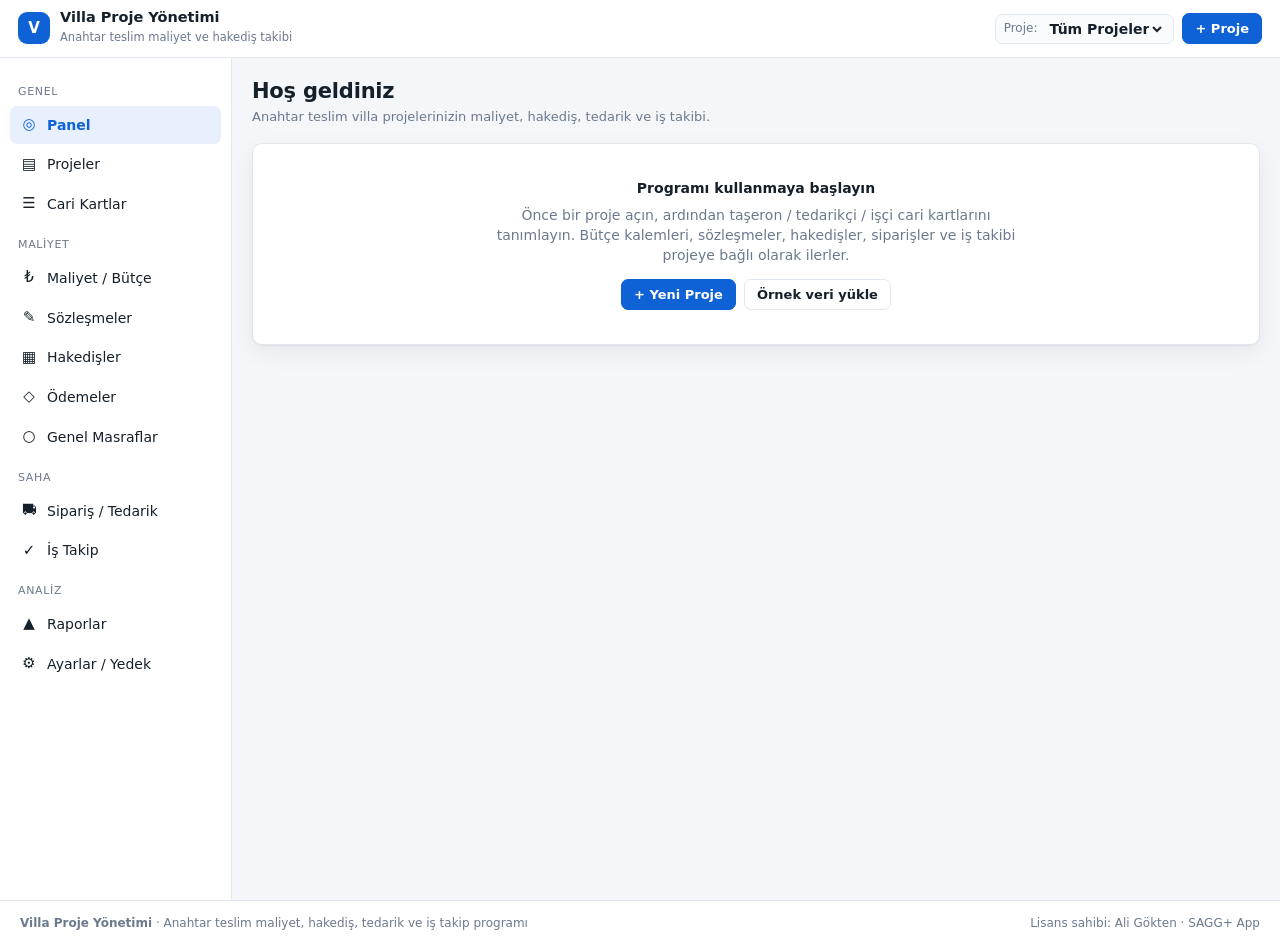
<file: yonetim/index.html>
<!doctype html>
<html lang="tr">
<head>
<meta charset="utf-8">
<meta name="viewport" content="width=device-width, initial-scale=1">
<title>Villa Proje Yönetimi</title>
<meta name="description" content="Anahtar teslim villa projeleri için maliyet, hakediş, iş takip, tedarik, sipariş ve cari yönetim programı.">
<style>
:root{
  --arka:#f4f6f9; --panel:#ffffff; --panel2:#fafbfd;
  --yazi:#15202b; --soluk:#6b7a8d; --cizgi:#e2e8f0;
  --vurgu:#0f62d6; --vurgu-yazi:#ffffff; --vurgu-soft:#e8f0fe;
  --yesil:#0f9d58; --yesil-soft:#e6f6ee;
  --sari:#b7791f; --sari-soft:#fdf3e0;
  --kirmizi:#d33a3a; --kirmizi-soft:#fdeaea;
  --mor:#6b46c1; --mor-soft:#efe9fb;
  --golge:0 1px 2px rgba(16,24,40,.06), 0 8px 24px rgba(16,24,40,.06);
  --r:10px; --r-s:7px;
  --yazitipi:"Segoe UI",system-ui,-apple-system,Roboto,"Helvetica Neue",Arial,sans-serif;
}
*{box-sizing:border-box}
html,body{margin:0;padding:0}
body{background:var(--arka);color:var(--yazi);font-family:var(--yazitipi);font-size:14px;line-height:1.45;-webkit-font-smoothing:antialiased}
a{color:var(--vurgu);text-decoration:none}
button,input,select,textarea{font-family:inherit;font-size:14px;color:inherit}

/* ---------- yerleşim ---------- */
.kabuk{display:grid;grid-template-columns:232px 1fr;grid-template-rows:auto 1fr;min-height:100vh;grid-template-areas:"ustbar ustbar" "menu icerik"}
.ustbar{grid-area:ustbar;display:flex;align-items:center;gap:16px;padding:0 18px;height:58px;background:var(--panel);border-bottom:1px solid var(--cizgi);position:sticky;top:0;z-index:30}
.marka{display:flex;align-items:center;gap:10px;min-width:200px}
.marka-ikon{width:32px;height:32px;border-radius:9px;background:var(--vurgu);color:#fff;display:grid;place-items:center;font-weight:700;font-size:15px}
.marka b{display:block;font-size:14.5px;line-height:1.1}
.marka small{color:var(--soluk);font-size:11.5px}
.ustbar-sag{margin-left:auto;display:flex;align-items:center;gap:8px}
.proje-secici{display:flex;align-items:center;gap:8px;background:var(--panel2);border:1px solid var(--cizgi);border-radius:var(--r-s);padding:5px 8px}
.proje-secici span{color:var(--soluk);font-size:12px}
.proje-secici select{border:0;background:transparent;font-weight:600;max-width:230px;outline:none}

.menu{grid-area:menu;background:var(--panel);border-right:1px solid var(--cizgi);padding:12px 10px;overflow:auto}
.menu-baslik{font-size:11px;letter-spacing:.06em;text-transform:uppercase;color:var(--soluk);margin:14px 8px 6px}
.menu a{display:flex;align-items:center;gap:9px;padding:8px 10px;border-radius:var(--r-s);color:var(--yazi);font-weight:500;margin-bottom:2px}
.menu a:hover{background:var(--panel2)}
.menu a.aktif{background:var(--vurgu-soft);color:var(--vurgu);font-weight:600}
.menu a .mi{width:18px;text-align:center;font-size:15px}
.menu a .rozet{margin-left:auto;background:var(--kirmizi-soft);color:var(--kirmizi);border-radius:20px;padding:0 7px;font-size:11px;font-weight:700}

.icerik{grid-area:icerik;padding:18px 20px 60px;overflow:auto}
.sayfa-bas{display:flex;align-items:flex-end;gap:12px;flex-wrap:wrap;margin-bottom:16px}
.sayfa-bas h1{margin:0;font-size:21px;letter-spacing:-.01em}
.sayfa-bas p{margin:2px 0 0;color:var(--soluk);font-size:13px}
.sayfa-bas .islemler{margin-left:auto;display:flex;gap:8px;flex-wrap:wrap}

/* ---------- kartlar ---------- */
.kart{background:var(--panel);border:1px solid var(--cizgi);border-radius:var(--r);box-shadow:var(--golge)}
.kart-bas{display:flex;align-items:center;gap:10px;padding:12px 14px;border-bottom:1px solid var(--cizgi)}
.kart-bas h2{margin:0;font-size:14.5px}
.kart-bas .islemler{margin-left:auto;display:flex;gap:6px}
.kart-govde{padding:14px}
.izgara{display:grid;gap:14px}
.i2{grid-template-columns:repeat(2,minmax(0,1fr))}
.i3{grid-template-columns:repeat(3,minmax(0,1fr))}
.i4{grid-template-columns:repeat(4,minmax(0,1fr))}
@media(max-width:1100px){.i4{grid-template-columns:repeat(2,minmax(0,1fr))}.i3{grid-template-columns:repeat(2,minmax(0,1fr))}}
@media(max-width:760px){.kabuk{grid-template-columns:1fr;grid-template-areas:"ustbar" "icerik"}.menu{display:none}.menu.acik{display:block;position:fixed;inset:58px auto 0 0;width:240px;z-index:40;box-shadow:var(--golge)}.i2,.i3,.i4{grid-template-columns:1fr}}

.kutu{background:var(--panel);border:1px solid var(--cizgi);border-radius:var(--r);padding:14px;box-shadow:var(--golge)}
.kutu .etiket{color:var(--soluk);font-size:12px;display:flex;align-items:center;gap:6px}
.kutu .deger{font-size:22px;font-weight:700;letter-spacing:-.02em;margin-top:6px;font-variant-numeric:tabular-nums}
.kutu .alt{color:var(--soluk);font-size:12px;margin-top:4px}
.kutu.vurgulu{border-color:var(--vurgu);box-shadow:0 0 0 3px var(--vurgu-soft)}

/* ---------- butonlar ---------- */
.btn{display:inline-flex;align-items:center;gap:6px;border:1px solid var(--cizgi);background:var(--panel);color:var(--yazi);padding:7px 12px;border-radius:var(--r-s);cursor:pointer;font-weight:600;font-size:13px;white-space:nowrap}
.btn:hover{background:var(--panel2)}
.btn.ana{background:var(--vurgu);border-color:var(--vurgu);color:var(--vurgu-yazi)}
.btn.ana:hover{filter:brightness(1.07)}
.btn.tehlike{color:var(--kirmizi);border-color:#f3c9c9}
.btn.tehlike:hover{background:var(--kirmizi-soft)}
.btn.kucuk{padding:4px 8px;font-size:12px}
.btn:disabled{opacity:.5;cursor:not-allowed}

/* ---------- form ---------- */
.form-izgara{display:grid;grid-template-columns:repeat(2,minmax(0,1fr));gap:12px}
.form-izgara .tam{grid-column:1/-1}
@media(max-width:640px){.form-izgara{grid-template-columns:1fr}}
.alan{display:flex;flex-direction:column;gap:5px}
.alan>label{font-size:12.5px;font-weight:600;color:var(--soluk)}
.alan input,.alan select,.alan textarea{border:1px solid var(--cizgi);border-radius:var(--r-s);padding:8px 10px;background:var(--panel);outline:none;width:100%}
.alan input:focus,.alan select:focus,.alan textarea:focus{border-color:var(--vurgu);box-shadow:0 0 0 3px var(--vurgu-soft)}
.alan textarea{min-height:74px;resize:vertical}
.alan .ipucu{font-size:11.5px;color:var(--soluk)}
input[type=number]{font-variant-numeric:tabular-nums}

/* ---------- tablo ---------- */
.tablo-sar{overflow:auto;border-radius:var(--r)}
table.tablo{width:100%;border-collapse:collapse;font-size:13.2px}
table.tablo th{position:sticky;top:0;background:var(--panel2);text-align:left;font-size:11.5px;letter-spacing:.04em;text-transform:uppercase;color:var(--soluk);padding:9px 10px;border-bottom:1px solid var(--cizgi);white-space:nowrap}
table.tablo td{padding:9px 10px;border-bottom:1px solid var(--cizgi);vertical-align:middle}
table.tablo tr:last-child td{border-bottom:0}
table.tablo tbody tr:hover{background:var(--panel2)}
table.tablo th.sol,table.tablo td.sol{text-align:left}
table.tablo th.sag,table.tablo td.sag{text-align:right;font-variant-numeric:tabular-nums}
table.tablo td.islem{text-align:right;white-space:nowrap}
table.tablo tfoot td{background:var(--panel2);font-weight:700;border-top:2px solid var(--cizgi)}
.bos{padding:34px 14px;text-align:center;color:var(--soluk)}
.bos b{display:block;color:var(--yazi);margin-bottom:4px}

/* ---------- etiket / rozet ---------- */
.rz{display:inline-flex;align-items:center;gap:5px;padding:2px 9px;border-radius:20px;font-size:11.5px;font-weight:700;background:var(--panel2);color:var(--soluk);border:1px solid var(--cizgi);white-space:nowrap}
.rz.yesil{background:var(--yesil-soft);color:var(--yesil);border-color:transparent}
.rz.sari{background:var(--sari-soft);color:var(--sari);border-color:transparent}
.rz.kirmizi{background:var(--kirmizi-soft);color:var(--kirmizi);border-color:transparent}
.rz.mavi{background:var(--vurgu-soft);color:var(--vurgu);border-color:transparent}
.rz.mor{background:var(--mor-soft);color:var(--mor);border-color:transparent}

/* ---------- ilerleme ---------- */
.ilerleme{height:7px;background:var(--cizgi);border-radius:20px;overflow:hidden;min-width:70px}
.ilerleme i{display:block;height:100%;background:var(--vurgu);border-radius:20px}
.ilerleme.yesil i{background:var(--yesil)}
.ilerleme.kirmizi i{background:var(--kirmizi)}
.cubuk-satir{display:flex;align-items:center;gap:8px}
.cubuk-satir span{font-size:12px;color:var(--soluk);font-variant-numeric:tabular-nums;min-width:38px;text-align:right}

/* ---------- araç çubuğu ---------- */
.arac{display:flex;gap:8px;flex-wrap:wrap;align-items:center;margin-bottom:12px}
.arac input[type=search],.arac select{border:1px solid var(--cizgi);border-radius:var(--r-s);padding:7px 10px;background:var(--panel);outline:none}
.arac input[type=search]{min-width:230px}
.arac .say{margin-right:auto;color:var(--soluk);font-size:12.5px}

/* ---------- modal ---------- */
.ortu{position:fixed;inset:0;background:rgba(15,23,32,.45);display:grid;place-items:center;padding:18px;z-index:80}
.modal{background:var(--panel);border-radius:14px;width:min(860px,100%);max-height:92vh;display:flex;flex-direction:column;box-shadow:0 20px 60px rgba(16,24,40,.28)}
.modal-bas{display:flex;align-items:center;gap:10px;padding:14px 16px;border-bottom:1px solid var(--cizgi)}
.modal-bas h3{margin:0;font-size:16px}
.modal-bas .kapat{margin-left:auto;border:0;background:transparent;font-size:22px;line-height:1;cursor:pointer;color:var(--soluk)}
.modal-govde{padding:16px;overflow:auto}
.modal-alt{display:flex;gap:8px;justify-content:flex-end;padding:12px 16px;border-top:1px solid var(--cizgi)}
.modal-alt .sol-taraf{margin-right:auto}

/* ---------- bildirim ---------- */
.bildirimler{position:fixed;right:18px;bottom:18px;display:flex;flex-direction:column;gap:8px;z-index:90}
.bildirim{background:var(--yazi);color:#fff;padding:10px 14px;border-radius:var(--r-s);box-shadow:var(--golge);font-size:13px;animation:gir .18s ease}
.bildirim.hata{background:var(--kirmizi)}
.bildirim.basari{background:var(--yesil)}
@keyframes gir{from{opacity:0;transform:translateY(6px)}}

/* ---------- çeşitli ---------- */
.satir-arasi{display:flex;gap:8px;align-items:center;flex-wrap:wrap}
.kucuk-yazi{font-size:12px;color:var(--soluk)}
.bolum-baslik{font-size:12px;font-weight:700;text-transform:uppercase;letter-spacing:.05em;color:var(--soluk);margin:16px 0 8px}
.sekmeler{display:flex;gap:4px;border-bottom:1px solid var(--cizgi);margin-bottom:14px;flex-wrap:wrap}
.sekmeler button{border:0;background:transparent;padding:9px 13px;cursor:pointer;font-weight:600;color:var(--soluk);border-bottom:2px solid transparent;margin-bottom:-1px}
.sekmeler button.aktif{color:var(--vurgu);border-bottom-color:var(--vurgu)}
.liste-bos{color:var(--soluk);font-size:13px;padding:10px 0}
.mini-tablo td{padding:5px 0;font-size:13px}
.mini-tablo td:last-child{text-align:right;font-weight:600;font-variant-numeric:tabular-nums}
.menu-ac{display:none;border:1px solid var(--cizgi);background:var(--panel);border-radius:var(--r-s);padding:6px 10px;cursor:pointer}
@media(max-width:760px){.menu-ac{display:block}.proje-secici select{max-width:130px}}
.zaman-cubuk{position:relative;height:22px;background:var(--panel2);border-radius:6px;overflow:hidden;min-width:160px}
.zaman-cubuk i{position:absolute;top:3px;bottom:3px;background:var(--vurgu);border-radius:5px;opacity:.85}
.zaman-cubuk.gecikmis i{background:var(--kirmizi)}
.zaman-cubuk.bitti i{background:var(--yesil)}
.site-alt{display:flex;flex-wrap:wrap;gap:8px;justify-content:space-between;padding:14px 20px;border-top:1px solid var(--cizgi);background:var(--panel);color:var(--soluk);font-size:12px}
@media print{.menu,.ustbar,.site-alt,.sayfa-bas .islemler,.arac{display:none!important}.kabuk{display:block}.icerik{padding:0}}
</style>
</head>
<body>
<div id="kok"></div>
<footer class="site-alt" id="site-alt">
  <span><b>Villa Proje Yönetimi</b> · Anahtar teslim maliyet, hakediş, tedarik ve iş takip programı</span>
  <span>Lisans sahibi: Ali Gökten · SAGG+ App</span>
</footer>
<div class="bildirimler" id="bildirimler"></div>
<script>
"use strict";
/* =======================================================================
   Villa Proje Yönetimi - bağımsız tek dosya uygulama
   Veri: tarayıcı localStorage + JSON yedek
   ======================================================================= */

/* ----------------------- yardımcılar ----------------------- */
const $ = (s, k = document) => k.querySelector(s);
const el = (etiket, ozellik = {}, ...cocuklar) => {
  const d = document.createElement(etiket);
  for (const [a, v] of Object.entries(ozellik)) {
    if (v === null || v === undefined || v === false) continue;
    if (a === "class") d.className = v;
    else if (a === "html") d.innerHTML = v;
    else if (a === "text") d.textContent = v;
    else if (a.startsWith("on") && typeof v === "function") d.addEventListener(a.slice(2), v);
    else if (a === "data") Object.assign(d.dataset, v);
    else d.setAttribute(a, v);
  }
  for (const c of cocuklar.flat()) {
    if (c === null || c === undefined || c === false) continue;
    d.appendChild(typeof c === "object" ? c : document.createTextNode(String(c)));
  }
  return d;
};
const kimlik = () => Date.now().toString(36) + Math.random().toString(36).slice(2, 8);
const sayi = (v) => {
  if (typeof v === "number") return isFinite(v) ? v : 0;
  if (!v) return 0;
  const t = String(v).replace(/\s/g, "").replace(/\./g, "").replace(",", ".");
  const n = parseFloat(t);
  return isFinite(n) ? n : 0;
};
const paraBicim = new Intl.NumberFormat("tr-TR", { minimumFractionDigits: 2, maximumFractionDigits: 2 });
const adetBicim = new Intl.NumberFormat("tr-TR", { maximumFractionDigits: 3 });
const para = (v) => paraBicim.format(sayi(v)) + " ₺";
const paraKisa = (v) => {
  const n = sayi(v), m = Math.abs(n);
  if (m >= 1e9) return (n / 1e9).toFixed(2).replace(".", ",") + " Mr ₺";
  if (m >= 1e6) return (n / 1e6).toFixed(2).replace(".", ",") + " M ₺";
  if (m >= 1e4) return Math.round(n / 1e3).toLocaleString("tr-TR") + " B ₺";
  return para(n);
};
const adet = (v) => adetBicim.format(sayi(v));
const yuzde = (v) => adetBicim.format(Math.round(sayi(v) * 10) / 10) + "%";
const bugun = () => new Date().toISOString().slice(0, 10);
const tarih = (t) => (t ? new Date(t + "T00:00:00").toLocaleDateString("tr-TR") : "—");
const gunFarki = (a, b) => Math.round((new Date(b) - new Date(a)) / 86400000);
const kacir = (s) => String(s ?? "").replace(/[&<>"']/g, (c) => ({ "&": "&amp;", "<": "&lt;", ">": "&gt;", '"': "&quot;", "'": "&#39;" }[c]));
const toplam = (dizi, f) => dizi.reduce((t, x) => t + sayi(f(x)), 0);
const grupla = (dizi, f) => dizi.reduce((o, x) => { const k = f(x); (o[k] = o[k] || []).push(x); return o; }, {});

function bildir(mesaj, tur = "") {
  const b = el("div", { class: "bildirim " + tur, text: mesaj });
  $("#bildirimler").appendChild(b);
  setTimeout(() => { b.style.opacity = "0"; b.style.transition = "opacity .3s"; setTimeout(() => b.remove(), 320); }, 2600);
}

/* ----------------------- sabit listeler ----------------------- */
const CARI_TURU = {
  taseron:   { ad: "Taşeron",              renk: "mavi" },
  tedarikci: { ad: "Malzeme Tedarikçisi",  renk: "mor" },
  isci:      { ad: "İşçi / Usta",          renk: "yesil" },
  nakliye:   { ad: "Nakliyeci",            renk: "sari" },
  kiralama:  { ad: "İş Makinesi / Kiralama", renk: "" },
  musavir:   { ad: "Müşavir / Proje Ofisi", renk: "" },
  diger:     { ad: "Diğer",                renk: "" },
};
const PROJE_DURUMU = {
  planlama: { ad: "Planlama", renk: "sari" },
  devam:    { ad: "Devam Ediyor", renk: "mavi" },
  duraklatildi: { ad: "Duraklatıldı", renk: "kirmizi" },
  tamam:    { ad: "Tamamlandı", renk: "yesil" },
};
const IS_DURUMU = {
  bekliyor: { ad: "Bekliyor", renk: "" },
  devam:    { ad: "Devam Ediyor", renk: "mavi" },
  tamam:    { ad: "Tamamlandı", renk: "yesil" },
  iptal:    { ad: "İptal", renk: "kirmizi" },
};
const HAKEDIS_DURUMU = {
  taslak:  { ad: "Taslak", renk: "" },
  onayda:  { ad: "Onayda", renk: "sari" },
  onayli:  { ad: "Onaylandı", renk: "mavi" },
  odendi:  { ad: "Ödendi", renk: "yesil" },
};
const SIPARIS_DURUMU = {
  talep:  { ad: "Talep", renk: "" },
  siparis:{ ad: "Sipariş Verildi", renk: "mavi" },
  yolda:  { ad: "Yolda", renk: "sari" },
  kismi:  { ad: "Kısmi Teslim", renk: "sari" },
  teslim: { ad: "Teslim Alındı", renk: "yesil" },
  iptal:  { ad: "İptal", renk: "kirmizi" },
};
const ONCELIK = { dusuk: { ad: "Düşük", renk: "" }, normal: { ad: "Normal", renk: "mavi" }, yuksek: { ad: "Yüksek", renk: "sari" }, kritik: { ad: "Kritik", renk: "kirmizi" } };
const IMALAT_GRUPLARI = [
  "Arsa ve Ruhsat", "Hafriyat ve Zemin", "Kaba Yapı - Betonarme", "Çatı", "Duvar ve Sıva",
  "Yalıtım", "Mekanik Tesisat", "Elektrik Tesisatı", "Kapı ve Pencere (Doğrama)",
  "Zemin Kaplama", "Duvar Kaplama ve Boya", "Mutfak ve Banyo", "Havuz ve Peyzaj",
  "Cephe", "Genel Giderler", "Diğer",
];
const BIRIMLER = ["m²", "m³", "m", "adet", "kg", "ton", "takım", "gün", "saat", "paket", "lt", "götürü"];
const ODEME_YONTEMI = ["Havale/EFT", "Nakit", "Çek", "Senet", "Kredi Kartı", "Mahsup"];

/* ----------------------- veri katmanı ----------------------- */
const ANAHTAR = "villa-yonetim-v1";
const BOS_VERI = () => ({
  surum: 1,
  projeler: [], cariler: [], kalemler: [], sozlesmeler: [],
  hakedisler: [], odemeler: [], siparisler: [], isler: [], masraflar: [],
  ayar: { aktifProje: "", firmaAdi: "" },
});
let VERI = BOS_VERI();

function yukle() {
  try {
    const ham = localStorage.getItem(ANAHTAR);
    if (ham) {
      const o = JSON.parse(ham);
      VERI = Object.assign(BOS_VERI(), o);
      VERI.ayar = Object.assign(BOS_VERI().ayar, o.ayar || {});
    }
  } catch (e) { console.warn("Veri okunamadı:", e); }
}
let kayitZaman = null;
function kaydet() {
  clearTimeout(kayitZaman);
  kayitZaman = setTimeout(() => {
    try { localStorage.setItem(ANAHTAR, JSON.stringify(VERI)); }
    catch (e) { bildir("Kayıt yapılamadı: depolama dolu olabilir.", "hata"); }
  }, 60);
}
const tablo = (ad) => (VERI[ad] = VERI[ad] || []);
function ekle(ad, nesne) { const k = Object.assign({ id: kimlik(), olusturma: new Date().toISOString() }, nesne); tablo(ad).push(k); kaydet(); return k; }
function guncelle(ad, id, yama) { const k = tablo(ad).find((x) => x.id === id); if (k) { Object.assign(k, yama); kaydet(); } return k; }
function sil(ad, id) { VERI[ad] = tablo(ad).filter((x) => x.id !== id); kaydet(); }
const bul = (ad, id) => tablo(ad).find((x) => x.id === id);
const projeAdi = (id) => (bul("projeler", id) || {}).ad || "—";
const cariAdi = (id) => (bul("cariler", id) || {}).ad || "—";

/* ----------------------- hesaplamalar ----------------------- */
function hakedisHesapla(h) {
  const brut = (h.satirlar && h.satirlar.length)
    ? toplam(h.satirlar, (s) => sayi(s.miktar) * sayi(s.birimFiyat))
    : sayi(h.brut);
  const k = h.kesinti || {};
  const teminat = brut * sayi(k.teminatOrani) / 100;
  const stopaj  = brut * sayi(k.stopajOrani) / 100;
  const avans   = sayi(k.avans);
  const digerK  = sayi(k.diger);
  const kesintiToplam = teminat + stopaj + avans + digerK;
  return { brut, teminat, stopaj, avans, diger: digerK, kesintiToplam, net: brut - kesintiToplam };
}
const hakedisNet = (h) => hakedisHesapla(h).net;
const siparisTutar = (s) => sayi(s.miktar) * sayi(s.birimFiyat);
const kalemTutar = (k) => sayi(k.miktar) * sayi(k.birimFiyat);

function projeOzet(projeId) {
  const f = (ad) => tablo(ad).filter((x) => x.projeId === projeId);
  const kalemler = f("kalemler"), sozlesmeler = f("sozlesmeler"), hakedisler = f("hakedisler");
  const odemeler = f("odemeler"), siparisler = f("siparisler"), isler = f("isler"), masraflar = f("masraflar");
  const p = bul("projeler", projeId) || {};

  const butce = toplam(kalemler, kalemTutar);
  const sozlesmeToplam = toplam(sozlesmeler, (s) => s.tutar);
  const hakedisBrut = toplam(hakedisler, (h) => hakedisHesapla(h).brut);
  const hakedisNetT = toplam(hakedisler, hakedisNet);
  const siparisToplam = toplam(siparisler.filter((s) => s.durum !== "iptal"), siparisTutar);
  const masrafToplam = toplam(masraflar, (m) => m.tutar);
  const odenen = toplam(odemeler, (o) => o.tutar);
  const gerceklesen = hakedisNetT + siparisToplam + masrafToplam;
  const borc = gerceklesen - odenen;
  const satisBedeli = sayi(p.satisBedeli);

  const isAgirlikli = isler.length ? toplam(isler, (i) => sayi(i.ilerleme)) / isler.length : 0;
  const fizikselIlerleme = isler.length ? isAgirlikli : (butce ? Math.min(100, hakedisBrut / butce * 100) : 0);

  return {
    proje: p, butce, sozlesmeToplam, hakedisBrut, hakedisNet: hakedisNetT, siparisToplam,
    masrafToplam, odenen, gerceklesen, borc, kalanButce: butce - gerceklesen, satisBedeli,
    kar: satisBedeli ? satisBedeli - gerceklesen : 0,
    fizikselIlerleme,
    sayilar: {
      kalem: kalemler.length, sozlesme: sozlesmeler.length, hakedis: hakedisler.length,
      siparis: siparisler.length, is: isler.length,
      acikIs: isler.filter((i) => i.durum !== "tamam" && i.durum !== "iptal").length,
      gecikenIs: isler.filter((i) => i.durum !== "tamam" && i.durum !== "iptal" && i.bitis && i.bitis < bugun()).length,
      bekleyenSiparis: siparisler.filter((s) => ["talep", "siparis", "yolda", "kismi"].includes(s.durum)).length,
      odenmemisHakedis: hakedisler.filter((h) => h.durum !== "odendi").length,
    },
  };
}

function cariOzet(cariId, projeId = "") {
  const sz = (x) => (!projeId || x.projeId === projeId);
  const hakedisler = tablo("hakedisler").filter((h) => h.cariId === cariId && sz(h));
  const siparisler = tablo("siparisler").filter((s) => s.cariId === cariId && s.durum !== "iptal" && sz(s));
  const odemeler = tablo("odemeler").filter((o) => o.cariId === cariId && sz(o));
  const sozlesmeler = tablo("sozlesmeler").filter((s) => s.cariId === cariId && sz(s));
  const alacak = toplam(hakedisler, hakedisNet) + toplam(siparisler, siparisTutar);
  const odenen = toplam(odemeler, (o) => o.tutar);
  return { hakedisler, siparisler, odemeler, sozlesmeler, alacak, odenen, bakiye: alacak - odenen };
}

/* ----------------------- modal ve form motoru ----------------------- */
function modalAc({ baslik, govde, altKisim, genis }) {
  const ortu = el("div", { class: "ortu" });
  const kapat = () => { ortu.remove(); document.removeEventListener("keydown", esc); };
  const esc = (e) => { if (e.key === "Escape") kapat(); };
  document.addEventListener("keydown", esc);
  ortu.addEventListener("mousedown", (e) => { if (e.target === ortu) kapat(); });
  const m = el("div", { class: "modal" },
    el("div", { class: "modal-bas" }, el("h3", { text: baslik }), el("button", { class: "kapat", type: "button", "aria-label": "Kapat", onclick: kapat }, "×")),
    el("div", { class: "modal-govde" }, govde),
    altKisim ? el("div", { class: "modal-alt" }, altKisim) : null
  );
  if (genis) m.style.width = "min(" + genis + "px,100%)";
  ortu.appendChild(m);
  document.body.appendChild(ortu);
  const ilk = m.querySelector("input,select,textarea");
  if (ilk) setTimeout(() => ilk.focus(), 30);
  return { kapat, govde: m.querySelector(".modal-govde") };
}

function onayAl(mesaj, tamam) {
  const { kapat } = modalAc({
    baslik: "Onay",
    govde: el("p", { text: mesaj, style: "margin:4px 0 0" }),
    genis: 460,
    altKisim: [
      el("button", { class: "btn", type: "button", onclick: () => kapat() }, "Vazgeç"),
      el("button", { class: "btn tehlike", type: "button", onclick: () => { kapat(); tamam(); } }, "Evet, sil"),
    ],
  });
}

function alanCiz(a, deger) {
  let giris;
  const ortak = { name: a.ad, id: "alan-" + a.ad };
  if (a.tip === "secim") {
    giris = el("select", ortak, ...(a.bos !== false ? [el("option", { value: "" }, a.bosYazi || "— seçiniz —")] : []),
      ...a.secenekler.map((s) => el("option", { value: s.d }, s.e)));
    giris.value = deger ?? "";
  } else if (a.tip === "metinKutu") {
    giris = el("textarea", ortak); giris.value = deger ?? "";
  } else if (a.tip === "onay") {
    giris = el("input", Object.assign({ type: "checkbox" }, ortak));
    giris.checked = !!deger;
    giris.style.width = "18px"; giris.style.height = "18px";
  } else {
    const tipler = { sayi: "number", para: "number", tarih: "date", eposta: "email", telefon: "tel" };
    giris = el("input", Object.assign({ type: tipler[a.tip] || "text" }, ortak));
    if (a.tip === "sayi" || a.tip === "para") { giris.step = a.adim || "0.01"; }
    if (a.liste) {
      const lid = "liste-" + a.ad + "-" + kimlik();
      giris.setAttribute("list", lid);
      giris.dataset.liste = lid;
      giris._liste = el("datalist", { id: lid }, ...a.liste.map((v) => el("option", { value: v })));
    }
    giris.value = deger ?? "";
  }
  if (a.gerekli) giris.required = true;
  if (a.salt) giris.disabled = true;
  if (a.yerTutucu) giris.placeholder = a.yerTutucu;
  const sarmal = el("div", { class: "alan" + (a.tam ? " tam" : "") },
    el("label", { for: ortak.id, text: a.etiket + (a.gerekli ? " *" : "") }),
    giris, giris._liste || null,
    a.ipucu ? el("div", { class: "ipucu", text: a.ipucu }) : null);
  if (a.tam) sarmal.classList.add("tam");
  return sarmal;
}

function formAc({ baslik, alanlar, kayit = {}, genis = 760, kaydet: kaydetFn, ekBolum }) {
  const form = el("form", { class: "form-izgara" });
  alanlar.forEach((a) => {
    if (a.baslik) { form.appendChild(el("div", { class: "bolum-baslik tam", text: a.baslik })); return; }
    form.appendChild(alanCiz(a, kayit[a.ad] ?? a.varsayilan ?? ""));
  });
  if (ekBolum) form.appendChild(ekBolum);
  const { kapat } = modalAc({
    baslik, genis, govde: form,
    altKisim: [
      el("button", { class: "btn", type: "button", onclick: () => kapat() }, "Vazgeç"),
      el("button", { class: "btn ana", type: "button", onclick: () => gonder() }, "Kaydet"),
    ],
  });
  form.addEventListener("submit", (e) => { e.preventDefault(); gonder(); });
  form.addEventListener("keydown", (e) => { if (e.key === "Enter" && e.target.tagName !== "TEXTAREA") { e.preventDefault(); gonder(); } });
  function gonder() {
    if (!form.reportValidity()) return;
    const cikti = {};
    alanlar.forEach((a) => {
      if (a.baslik || a.salt) return;
      const g = form.elements[a.ad];
      if (!g) return;
      if (a.tip === "onay") cikti[a.ad] = g.checked;
      else if (a.tip === "sayi" || a.tip === "para") cikti[a.ad] = sayi(g.value);
      else cikti[a.ad] = g.value.trim ? g.value.trim() : g.value;
    });
    const sonuc = kaydetFn(cikti, form);
    if (sonuc !== false) { kapat(); ciz(); }
  }
  return { kapat, form };
}

/* ----------------------- tablo motoru ----------------------- */
function tabloCiz({ sutunlar, satirlar, bosMesaj = "Henüz kayıt yok.", bosEk, altToplam }) {
  if (!satirlar.length) {
    return el("div", { class: "bos" }, el("b", { text: bosMesaj }), bosEk || null);
  }
  const thead = el("thead", {}, el("tr", {}, ...sutunlar.map((s) => el("th", { class: s.sinif || "" }, s.baslik))));
  const tbody = el("tbody", {}, ...satirlar.map((r, i) => el("tr", {}, ...sutunlar.map((s) => {
    const icerik = s.hucre(r, i);
    const td = el("td", { class: s.sinif || "" });
    if (icerik instanceof Node) td.appendChild(icerik);
    else td.innerHTML = icerik ?? "";
    return td;
  }))));
  const t = el("table", { class: "tablo" }, thead, tbody);
  if (altToplam) {
    t.appendChild(el("tfoot", {}, el("tr", {}, ...sutunlar.map((s) => {
      const v = altToplam[s.anahtar];
      return el("td", { class: s.sinif || "" }, v === undefined ? "" : v);
    }))));
  }
  return el("div", { class: "tablo-sar" }, t);
}

const rozet = (harita, deger) => {
  const t = harita[deger] || { ad: deger || "—", renk: "" };
  return '<span class="rz ' + t.renk + '">' + kacir(t.ad) + "</span>";
};
const ilerlemeCubuk = (v, sinif = "") => {
  const p = Math.max(0, Math.min(100, sayi(v)));
  return '<div class="cubuk-satir"><div class="ilerleme ' + sinif + '"><i style="width:' + p + '%"></i></div><span>' + Math.round(p) + "%</span></div>";
};
function islemDugmeleri(duzenle, silFn, ekler = []) {
  return el("div", { class: "satir-arasi", style: "justify-content:flex-end" },
    ...ekler,
    duzenle ? el("button", { class: "btn kucuk", type: "button", title: "Düzenle", onclick: duzenle }, "Düzenle") : null,
    silFn ? el("button", { class: "btn kucuk tehlike", type: "button", title: "Sil", onclick: silFn }, "Sil") : null);
}
function araciCiz(durum, alanlar) {
  const kutu = el("div", { class: "arac" });
  alanlar.forEach((a) => {
    if (a.tip === "arama") {
      const g = el("input", { type: "search", placeholder: a.yerTutucu || "Ara…", value: durum[a.ad] || "" });
      g.addEventListener("input", () => { durum[a.ad] = g.value; a.degisti(); });
      kutu.appendChild(g);
    } else if (a.tip === "secim") {
      const g = el("select", {}, el("option", { value: "" }, a.tumu || "Tümü"), ...a.secenekler.map((s) => el("option", { value: s.d }, s.e)));
      g.value = durum[a.ad] || "";
      g.addEventListener("change", () => { durum[a.ad] = g.value; a.degisti(); });
      kutu.appendChild(g);
    } else if (a.tip === "dugme") {
      kutu.appendChild(el("button", { class: "btn " + (a.sinif || ""), type: "button", onclick: a.tiklama }, a.etiket));
    } else if (a.tip === "bilgi") {
      kutu.appendChild(el("div", { class: "say", text: a.metin }));
    }
  });
  return kutu;
}
function kutuCiz(etiket, deger, alt, sinif = "") {
  return el("div", { class: "kutu " + sinif },
    el("div", { class: "etiket", text: etiket }),
    el("div", { class: "deger", text: deger }),
    alt ? el("div", { class: "alt", html: alt }) : null);
}

/* ----------------------- uygulama iskeleti ----------------------- */
const MODULLER = [
  { yol: "panel",       ad: "Panel",              ikon: "◎", grup: "Genel" },
  { yol: "projeler",    ad: "Projeler",           ikon: "▤", grup: "Genel" },
  { yol: "cariler",     ad: "Cari Kartlar",       ikon: "☰", grup: "Genel" },
  { yol: "butce",       ad: "Maliyet / Bütçe",    ikon: "₺", grup: "Maliyet" },
  { yol: "sozlesmeler", ad: "Sözleşmeler",        ikon: "✎", grup: "Maliyet" },
  { yol: "hakedisler",  ad: "Hakedişler",         ikon: "▦", grup: "Maliyet" },
  { yol: "odemeler",    ad: "Ödemeler",           ikon: "◇", grup: "Maliyet" },
  { yol: "masraflar",   ad: "Genel Masraflar",    ikon: "○", grup: "Maliyet" },
  { yol: "siparisler",  ad: "Sipariş / Tedarik",  ikon: "⛟", grup: "Saha" },
  { yol: "isler",       ad: "İş Takip",           ikon: "✓", grup: "Saha" },
  { yol: "raporlar",    ad: "Raporlar",           ikon: "▲", grup: "Analiz" },
  { yol: "ayarlar",     ad: "Ayarlar / Yedek",    ikon: "⚙", grup: "Analiz" },
];
const DURUM = { yol: "panel", filtre: {} };

function aktifProjeId() {
  const a = VERI.ayar.aktifProje;
  if (a === "*") return "*";
  if (a && bul("projeler", a)) return a;
  return tablo("projeler")[0] ? tablo("projeler")[0].id : "";
}
function kapsam(ad) {
  const p = aktifProjeId();
  const liste = tablo(ad);
  return p === "*" || !p ? liste.slice() : liste.filter((x) => x.projeId === p);
}
function projeSecenek(bos = true) {
  return tablo("projeler").map((p) => ({ d: p.id, e: p.ad }));
}
function cariSecenek(tur) {
  return tablo("cariler")
    .filter((c) => !tur || (Array.isArray(tur) ? tur.includes(c.tur) : c.tur === tur))
    .sort((a, b) => a.ad.localeCompare(b.ad, "tr"))
    .map((c) => ({ d: c.id, e: c.ad + " (" + (CARI_TURU[c.tur] || {}).ad + ")" }));
}
function varsayilanProje() {
  const p = aktifProjeId();
  return p && p !== "*" ? p : (tablo("projeler")[0] || {}).id || "";
}
function projeGerekli() {
  if (!tablo("projeler").length) {
    bildir("Önce bir proje eklemelisiniz.", "hata");
    git("projeler");
    return false;
  }
  return true;
}
function git(yol) { DURUM.yol = yol; DURUM.filtre = {}; location.hash = "#" + yol; ciz(); }

function iskeletCiz() {
  const kok = $("#kok");
  kok.innerHTML = "";
  const projeler = tablo("projeler");
  const secici = el("select", {},
    el("option", { value: "*" }, "Tüm Projeler"),
    ...projeler.map((p) => el("option", { value: p.id }, p.ad)));
  secici.value = VERI.ayar.aktifProje || (projeler[0] ? projeler[0].id : "*");
  secici.addEventListener("change", () => { VERI.ayar.aktifProje = secici.value; kaydet(); ciz(); });

  const menuKutu = el("aside", { class: "menu", id: "menu" });
  let sonGrup = "";
  MODULLER.forEach((m) => {
    if (m.grup !== sonGrup) { sonGrup = m.grup; menuKutu.appendChild(el("div", { class: "menu-baslik", text: m.grup })); }
    const rozetSayi = menuRozet(m.yol);
    menuKutu.appendChild(el("a", {
      href: "#" + m.yol, class: DURUM.yol === m.yol ? "aktif" : "",
      onclick: (e) => { e.preventDefault(); $("#menu").classList.remove("acik"); git(m.yol); },
    }, el("span", { class: "mi", text: m.ikon }), el("span", { text: m.ad }),
       rozetSayi ? el("span", { class: "rozet", text: String(rozetSayi) }) : null));
  });

  const kabuk = el("div", { class: "kabuk" },
    el("header", { class: "ustbar" },
      el("button", { class: "menu-ac", type: "button", onclick: () => $("#menu").classList.toggle("acik") }, "☰"),
      el("div", { class: "marka" },
        el("div", { class: "marka-ikon", text: "V" }),
        el("div", {}, el("b", { text: "Villa Proje Yönetimi" }), el("small", { text: VERI.ayar.firmaAdi || "Anahtar teslim maliyet ve hakediş takibi" }))),
      el("div", { class: "ustbar-sag" },
        el("div", { class: "proje-secici" }, el("span", { text: "Proje:" }), secici),
        el("button", { class: "btn ana", type: "button", onclick: projeFormu }, "+ Proje"))),
    menuKutu,
    el("main", { class: "icerik", id: "icerik" }));
  kok.appendChild(kabuk);
}
function menuRozet(yol) {
  const p = aktifProjeId();
  if (!p) return 0;
  if (yol === "isler") return kapsam("isler").filter((i) => i.durum !== "tamam" && i.durum !== "iptal" && i.bitis && i.bitis < bugun()).length;
  if (yol === "siparisler") return kapsam("siparisler").filter((s) => ["talep", "siparis", "yolda", "kismi"].includes(s.durum) && s.teslimTarihi && s.teslimTarihi < bugun()).length;
  if (yol === "hakedisler") return kapsam("hakedisler").filter((h) => h.durum === "onayli").length;
  return 0;
}
function sayfaBas(baslik, aciklama, islemler = []) {
  return el("div", { class: "sayfa-bas" },
    el("div", {}, el("h1", { text: baslik }), aciklama ? el("p", { text: aciklama }) : null),
    islemler.length ? el("div", { class: "islemler" }, ...islemler) : null);
}
function ciz() {
  const yol = (location.hash || "#panel").slice(1);
  if (MODULLER.some((m) => m.yol === yol)) DURUM.yol = yol;
  iskeletCiz();
  const k = $("#icerik");
  k.innerHTML = "";
  const f = SAYFALAR[DURUM.yol] || SAYFALAR.panel;
  try { f(k); } catch (e) { console.error(e); k.appendChild(el("div", { class: "bos" }, el("b", { text: "Sayfa çizilemedi" }), String(e.message))); }
}
window.addEventListener("hashchange", () => {
  const yol = location.hash.slice(1);
  if (MODULLER.some((m) => m.yol === yol) && yol !== DURUM.yol) { DURUM.yol = yol; DURUM.filtre = {}; ciz(); }
});

const SAYFALAR = {};

/* =====================  PROJE KARTI  ===================== */
const PROJE_ALANLARI = () => ([
  { ad: "ad", etiket: "Proje Adı", gerekli: true, tam: true, yerTutucu: "Örn: Çeşme Villa A Blok" },
  { ad: "musteri", etiket: "İşveren / Müşteri" },
  { ad: "tip", etiket: "Yapı Tipi", tip: "secim", bos: false, secenekler: [
      { d: "villa", e: "Villa (Müstakil)" }, { d: "ikiz", e: "İkiz Villa" },
      { d: "site", e: "Villa Sitesi" }, { d: "apartman", e: "Apartman" }, { d: "diger", e: "Diğer" }] },
  { ad: "adres", etiket: "Adres / Konum", tam: true },
  { ad: "arsaAlani", etiket: "Arsa Alanı (m²)", tip: "sayi" },
  { ad: "insaatAlani", etiket: "İnşaat Alanı (m²)", tip: "sayi" },
  { ad: "baslangic", etiket: "Başlangıç Tarihi", tip: "tarih", varsayilan: bugun() },
  { ad: "bitis", etiket: "Planlanan Bitiş", tip: "tarih" },
  { ad: "hedefButce", etiket: "Hedef Bütçe (₺)", tip: "para", ipucu: "Boş bırakılırsa bütçe kalemleri toplamı kullanılır." },
  { ad: "satisBedeli", etiket: "Sözleşme / Satış Bedeli (₺)", tip: "para", ipucu: "Kâr hesabı için." },
  { ad: "durum", etiket: "Durum", tip: "secim", bos: false, varsayilan: "devam",
    secenekler: Object.entries(PROJE_DURUMU).map(([d, v]) => ({ d, e: v.ad })) },
  { ad: "sorumlu", etiket: "Şantiye Sorumlusu" },
  { ad: "notlar", etiket: "Notlar", tip: "metinKutu", tam: true },
]);

function projeFormu(kayit) {
  formAc({
    baslik: kayit ? "Proje Düzenle" : "Yeni Proje",
    alanlar: PROJE_ALANLARI(), kayit: kayit || {},
    kaydet: (v) => {
      if (kayit) { guncelle("projeler", kayit.id, v); bildir("Proje güncellendi.", "basari"); }
      else { const y = ekle("projeler", v); VERI.ayar.aktifProje = y.id; kaydet(); bildir("Proje eklendi.", "basari"); }
    },
  });
}

SAYFALAR.projeler = (k) => {
  k.appendChild(sayfaBas("Projeler", "Takip ettiğiniz tüm villa / yapı projeleri.", [
    el("button", { class: "btn ana", type: "button", onclick: () => projeFormu() }, "+ Yeni Proje"),
  ]));
  const projeler = tablo("projeler");
  if (!projeler.length) {
    k.appendChild(el("div", { class: "kart" }, el("div", { class: "bos" },
      el("b", { text: "Henüz proje yok" }),
      el("p", { text: "Başlamak için ilk projenizi ekleyin ya da örnek veriyi yükleyip programı deneyin.", style: "margin:4px 0 12px" }),
      el("div", { class: "satir-arasi", style: "justify-content:center" },
        el("button", { class: "btn ana", type: "button", onclick: () => projeFormu() }, "+ Yeni Proje"),
        el("button", { class: "btn", type: "button", onclick: ornekVeriYukle }, "Örnek veri yükle")))));
    return;
  }
  k.appendChild(el("div", { class: "izgara i2" }, ...projeler.map((p) => {
    const o = projeOzet(p.id);
    const butce = sayi(p.hedefButce) || o.butce;
    const oran = butce ? o.gerceklesen / butce * 100 : 0;
    return el("div", { class: "kart" },
      el("div", { class: "kart-bas" },
        el("h2", { text: p.ad }),
        el("span", { html: rozet(PROJE_DURUMU, p.durum) }),
        el("div", { class: "islemler" },
          el("button", { class: "btn kucuk", type: "button", onclick: () => { VERI.ayar.aktifProje = p.id; kaydet(); git("panel"); } }, "Aç"),
          el("button", { class: "btn kucuk", type: "button", onclick: () => projeFormu(p) }, "Düzenle"),
          el("button", { class: "btn kucuk tehlike", type: "button", onclick: () => onayAl(
            p.ad + " projesi ve bağlı tüm kayıtları (bütçe, hakediş, sipariş, iş) silinecek. Onaylıyor musunuz?",
            () => { ["kalemler", "sozlesmeler", "hakedisler", "odemeler", "siparisler", "isler", "masraflar"].forEach((t) => { VERI[t] = tablo(t).filter((x) => x.projeId !== p.id); }); sil("projeler", p.id); bildir("Proje silindi."); ciz(); }) }, "Sil"))),
      el("div", { class: "kart-govde" },
        el("div", { class: "kucuk-yazi", style: "margin-bottom:10px" },
          [p.musteri, p.adres, p.insaatAlani ? adet(p.insaatAlani) + " m²" : ""].filter(Boolean).join(" · ") || "—"),
        el("div", { html: ilerlemeCubuk(o.fizikselIlerleme, o.fizikselIlerleme >= 100 ? "yesil" : "") }),
        el("table", { class: "mini-tablo", style: "width:100%;margin-top:10px" },
          el("tr", {}, el("td", { text: "Bütçe" }), el("td", { text: para(butce) })),
          el("tr", {}, el("td", { text: "Gerçekleşen maliyet" }), el("td", { text: para(o.gerceklesen) })),
          el("tr", {}, el("td", { text: "Ödenen" }), el("td", { text: para(o.odenen) })),
          el("tr", {}, el("td", { text: "Cari borç" }), el("td", { text: para(o.borc) })),
          o.satisBedeli ? el("tr", {}, el("td", { text: "Beklenen kâr" }), el("td", { text: para(o.kar) })) : null),
        el("div", { class: "kucuk-yazi", style: "margin-top:10px" },
          tarih(p.baslangic) + " → " + tarih(p.bitis) + " · bütçe kullanımı %" + Math.round(oran))));
  })));
};

/* =====================  PANEL  ===================== */
SAYFALAR.panel = (k) => {
  const projeler = tablo("projeler");
  if (!projeler.length) {
    k.appendChild(sayfaBas("Hoş geldiniz", "Anahtar teslim villa projelerinizin maliyet, hakediş, tedarik ve iş takibi."));
    k.appendChild(el("div", { class: "kart" }, el("div", { class: "bos" },
      el("b", { text: "Programı kullanmaya başlayın" }),
      el("p", { style: "margin:6px auto 14px;max-width:520px" },
        "Önce bir proje açın, ardından taşeron / tedarikçi / işçi cari kartlarını tanımlayın. Bütçe kalemleri, sözleşmeler, hakedişler, siparişler ve iş takibi projeye bağlı olarak ilerler."),
      el("div", { class: "satir-arasi", style: "justify-content:center" },
        el("button", { class: "btn ana", type: "button", onclick: () => projeFormu() }, "+ Yeni Proje"),
        el("button", { class: "btn", type: "button", onclick: ornekVeriYukle }, "Örnek veri yükle")))));
    return;
  }
  const pid = aktifProjeId();
  if (pid === "*") return portfoyPaneli(k);

  const p = bul("projeler", pid);
  const o = projeOzet(pid);
  const butce = sayi(p.hedefButce) || o.butce;
  k.appendChild(sayfaBas(p.ad, [PROJE_DURUMU[p.durum] && PROJE_DURUMU[p.durum].ad, p.musteri, p.adres].filter(Boolean).join(" · "), [
    el("button", { class: "btn", type: "button", onclick: () => projeFormu(p) }, "Proje Bilgileri"),
    el("button", { class: "btn", type: "button", onclick: () => git("raporlar") }, "Rapor"),
  ]));

  k.appendChild(el("div", { class: "izgara i4", style: "margin-bottom:14px" },
    kutuCiz("Bütçe", para(butce), o.butce ? tablo("kalemler").filter((x) => x.projeId === pid).length + " bütçe kalemi" : "Bütçe kalemi girilmedi"),
    kutuCiz("Gerçekleşen Maliyet", para(o.gerceklesen), 'Hakediş ' + paraKisa(o.hakedisNet) + " · Sipariş " + paraKisa(o.siparisToplam) + " · Masraf " + paraKisa(o.masrafToplam), "vurgulu"),
    kutuCiz("Ödenen", para(o.odenen), "Kalan borç: " + para(o.borc)),
    kutuCiz(butce ? "Kalan Bütçe" : "Satış Bedeli", butce ? para(o.kalanButce) : para(o.satisBedeli),
      butce ? "Kullanım %" + Math.round(butce ? o.gerceklesen / butce * 100 : 0) : (o.satisBedeli ? "Beklenen kâr " + para(o.kar) : "Girilmedi"))));

  k.appendChild(el("div", { class: "izgara i2" },
    el("div", { class: "kart" },
      el("div", { class: "kart-bas" }, el("h2", { text: "İmalat Grubuna Göre Maliyet" })),
      el("div", { class: "kart-govde" }, grupMaliyetCiz(pid))),
    el("div", { class: "kart" },
      el("div", { class: "kart-bas" }, el("h2", { text: "İş İlerlemesi" }),
        el("div", { class: "islemler" }, el("button", { class: "btn kucuk", type: "button", onclick: () => git("isler") }, "Tümü"))),
      el("div", { class: "kart-govde" }, isOzetCiz(pid)))));

  k.appendChild(el("div", { class: "izgara i3", style: "margin-top:14px" },
    listeKart("Geciken İşler", kapsam("isler").filter((i) => i.durum !== "tamam" && i.durum !== "iptal" && i.bitis && i.bitis < bugun())
      .sort((a, b) => a.bitis.localeCompare(b.bitis)).slice(0, 6)
      .map((i) => ({ sol: i.ad, alt: cariAdi(i.cariId), sag: tarih(i.bitis), renk: "kirmizi" })), "isler"),
    listeKart("Bekleyen Sipariş / Teslimat", kapsam("siparisler").filter((s) => ["talep", "siparis", "yolda", "kismi"].includes(s.durum))
      .sort((a, b) => (a.teslimTarihi || "9999").localeCompare(b.teslimTarihi || "9999")).slice(0, 6)
      .map((s) => ({ sol: s.malzeme, alt: cariAdi(s.cariId) + " · " + adet(s.miktar) + " " + (s.birim || ""), sag: tarih(s.teslimTarihi) })), "siparisler"),
    listeKart("Ödenmemiş Hakedişler", kapsam("hakedisler").filter((h) => h.durum !== "odendi")
      .sort((a, b) => (b.tarih || "").localeCompare(a.tarih || "")).slice(0, 6)
      .map((h) => ({ sol: cariAdi(h.cariId), alt: "No " + (h.no || "-") + " · " + tarih(h.tarih), sag: para(hakedisNet(h)) })), "hakedisler")));

  const bakiyeler = tablo("cariler").map((c) => ({ c, o: cariOzet(c.id, pid) }))
    .filter((x) => Math.abs(x.o.bakiye) > 0.5).sort((a, b) => b.o.bakiye - a.o.bakiye).slice(0, 8);
  k.appendChild(el("div", { class: "kart", style: "margin-top:14px" },
    el("div", { class: "kart-bas" }, el("h2", { text: "Cari Bakiyeler (bu proje)" }),
      el("div", { class: "islemler" }, el("button", { class: "btn kucuk", type: "button", onclick: () => git("cariler") }, "Cari Kartlar"))),
    el("div", { class: "kart-govde", style: "padding:0" }, tabloCiz({
      sutunlar: [
        { baslik: "Cari", hucre: (x) => kacir(x.c.ad) },
        { baslik: "Tür", hucre: (x) => rozet(CARI_TURU, x.c.tur) },
        { baslik: "Hakediş + Sipariş", sinif: "sag", hucre: (x) => para(x.o.alacak) },
        { baslik: "Ödenen", sinif: "sag", hucre: (x) => para(x.o.odenen) },
        { baslik: "Bakiye (borcumuz)", sinif: "sag", hucre: (x) => '<b>' + para(x.o.bakiye) + "</b>" },
        { baslik: "", sinif: "islem", hucre: (x) => islemDugmeleri(null, null, [el("button", { class: "btn kucuk", type: "button", onclick: () => cariEkstre(x.c.id) }, "Ekstre")]) },
      ], satirlar: bakiyeler, bosMesaj: "Bu projede cari hareketi yok.",
    }))));
};

function portfoyPaneli(k) {
  k.appendChild(sayfaBas("Portföy Özeti", "Tüm projelerin toplu görünümü.", [
    el("button", { class: "btn ana", type: "button", onclick: () => projeFormu() }, "+ Yeni Proje")]));
  const satirlar = tablo("projeler").map((p) => ({ p, o: projeOzet(p.id) }));
  const T = {
    butce: toplam(satirlar, (x) => sayi(x.p.hedefButce) || x.o.butce),
    gerceklesen: toplam(satirlar, (x) => x.o.gerceklesen),
    odenen: toplam(satirlar, (x) => x.o.odenen),
    borc: toplam(satirlar, (x) => x.o.borc),
    satis: toplam(satirlar, (x) => x.o.satisBedeli),
  };
  k.appendChild(el("div", { class: "izgara i4", style: "margin-bottom:14px" },
    kutuCiz("Proje Sayısı", String(satirlar.length), tablo("projeler").filter((p) => p.durum === "devam").length + " tanesi devam ediyor"),
    kutuCiz("Toplam Bütçe", para(T.butce), "Gerçekleşen " + paraKisa(T.gerceklesen), "vurgulu"),
    kutuCiz("Ödenen", para(T.odenen), "Toplam borç " + paraKisa(T.borc)),
    kutuCiz("Beklenen Kâr", para(T.satis - T.gerceklesen), T.satis ? "Satış bedeli " + paraKisa(T.satis) : "Satış bedeli girilmedi")));
  k.appendChild(el("div", { class: "kart" },
    el("div", { class: "kart-bas" }, el("h2", { text: "Projeler" })),
    el("div", { class: "kart-govde", style: "padding:0" }, tabloCiz({
      sutunlar: [
        { baslik: "Proje", hucre: (x) => "<b>" + kacir(x.p.ad) + "</b><br><span class='kucuk-yazi'>" + kacir(x.p.musteri || "") + "</span>" },
        { baslik: "Durum", hucre: (x) => rozet(PROJE_DURUMU, x.p.durum) },
        { baslik: "İlerleme", hucre: (x) => ilerlemeCubuk(x.o.fizikselIlerleme) },
        { baslik: "Bütçe", sinif: "sag", anahtar: "butce", hucre: (x) => para(sayi(x.p.hedefButce) || x.o.butce) },
        { baslik: "Maliyet", sinif: "sag", anahtar: "gerceklesen", hucre: (x) => para(x.o.gerceklesen) },
        { baslik: "Ödenen", sinif: "sag", anahtar: "odenen", hucre: (x) => para(x.o.odenen) },
        { baslik: "Borç", sinif: "sag", anahtar: "borc", hucre: (x) => para(x.o.borc) },
        { baslik: "", sinif: "islem", anahtar: "islem", hucre: (x) => islemDugmeleri(null, null, [
            el("button", { class: "btn kucuk", type: "button", onclick: () => { VERI.ayar.aktifProje = x.p.id; kaydet(); git("panel"); } }, "Aç")]) },
      ],
      satirlar,
      altToplam: { butce: para(T.butce), gerceklesen: para(T.gerceklesen), odenen: para(T.odenen), borc: para(T.borc) },
    }))));
}

function grupMaliyetCiz(pid) {
  const kalemler = tablo("kalemler").filter((x) => x.projeId === pid);
  const gercek = {};
  tablo("hakedisler").filter((h) => h.projeId === pid).forEach((h) => {
    const g = (bul("sozlesmeler", h.sozlesmeId) || {}).grup || "Diğer";
    gercek[g] = (gercek[g] || 0) + hakedisHesapla(h).net;
  });
  tablo("siparisler").filter((s) => s.projeId === pid && s.durum !== "iptal").forEach((s) => {
    const g = s.grup || "Diğer"; gercek[g] = (gercek[g] || 0) + siparisTutar(s);
  });
  tablo("masraflar").filter((m) => m.projeId === pid).forEach((m) => {
    const g = m.grup || "Genel Giderler"; gercek[g] = (gercek[g] || 0) + sayi(m.tutar);
  });
  const butceG = {};
  kalemler.forEach((x) => { const g = x.grup || "Diğer"; butceG[g] = (butceG[g] || 0) + kalemTutar(x); });
  const gruplar = [...new Set([...Object.keys(butceG), ...Object.keys(gercek)])]
    .map((g) => ({ g, b: butceG[g] || 0, r: gercek[g] || 0 }))
    .sort((a, b) => (b.b + b.r) - (a.b + a.r));
  if (!gruplar.length) return el("div", { class: "liste-bos", text: "Bütçe kalemi veya maliyet hareketi girilmedi." });
  const enBuyuk = Math.max(...gruplar.map((x) => Math.max(x.b, x.r))) || 1;
  return el("div", {}, ...gruplar.map((x) => el("div", { style: "margin-bottom:11px" },
    el("div", { class: "satir-arasi", style: "justify-content:space-between;font-size:12.5px" },
      el("span", { text: x.g }),
      el("span", { class: "kucuk-yazi", text: paraKisa(x.r) + " / " + paraKisa(x.b) })),
    el("div", { class: "ilerleme", style: "margin-top:4px" }, el("i", { style: "width:" + (x.b / enBuyuk * 100) + "%;background:var(--cizgi)" })),
    el("div", { class: "ilerleme", style: "margin-top:3px" }, el("i", { style: "width:" + (x.r / enBuyuk * 100) + "%;background:" + (x.b && x.r > x.b ? "var(--kirmizi)" : "var(--vurgu)") })))));
}

function isOzetCiz(pid) {
  const isler = tablo("isler").filter((x) => x.projeId === pid);
  if (!isler.length) return el("div", { class: "liste-bos", text: "İş kaydı yok." });
  const asamalar = grupla(isler, (i) => i.asama || "Genel");
  return el("div", {}, ...Object.entries(asamalar).map(([ad, liste]) => {
    const ort = toplam(liste, (i) => sayi(i.ilerleme)) / liste.length;
    return el("div", { style: "margin-bottom:11px" },
      el("div", { class: "satir-arasi", style: "justify-content:space-between;font-size:12.5px" },
        el("span", { text: ad }), el("span", { class: "kucuk-yazi", text: liste.length + " iş" })),
      el("div", { html: ilerlemeCubuk(ort, ort >= 100 ? "yesil" : "") }));
  }));
}

function listeKart(baslik, ogeler, yol) {
  return el("div", { class: "kart" },
    el("div", { class: "kart-bas" }, el("h2", { text: baslik }),
      el("div", { class: "islemler" }, el("button", { class: "btn kucuk", type: "button", onclick: () => git(yol) }, "Aç"))),
    el("div", { class: "kart-govde" },
      ogeler.length ? el("div", {}, ...ogeler.map((x) => el("div", { class: "satir-arasi", style: "justify-content:space-between;padding:6px 0;border-bottom:1px solid var(--cizgi)" },
        el("div", {}, el("div", { text: x.sol, style: "font-weight:600;font-size:13px" }), el("div", { class: "kucuk-yazi", text: x.alt || "" })),
        el("span", { class: "rz " + (x.renk || ""), text: x.sag }))))
        : el("div", { class: "liste-bos", text: "Kayıt yok." })));
}

/* =====================  CARİ KARTLAR  ===================== */
const CARI_ALANLARI = () => ([
  { ad: "ad", etiket: "Ünvan / Ad Soyad", gerekli: true, tam: true },
  { ad: "tur", etiket: "Tür", tip: "secim", bos: false, varsayilan: "taseron",
    secenekler: Object.entries(CARI_TURU).map(([d, v]) => ({ d, e: v.ad })) },
  { ad: "uzmanlik", etiket: "Uzmanlık / İş Kolu", liste: IMALAT_GRUPLARI, yerTutucu: "Örn: Kaba Yapı - Betonarme" },
  { ad: "yetkili", etiket: "Yetkili Kişi" },
  { ad: "telefon", etiket: "Telefon", tip: "telefon" },
  { ad: "eposta", etiket: "E-posta", tip: "eposta" },
  { ad: "vergiDairesi", etiket: "Vergi Dairesi" },
  { ad: "vergiNo", etiket: "Vergi / TC No" },
  { ad: "iban", etiket: "IBAN", tam: true },
  { ad: "adres", etiket: "Adres", tip: "metinKutu", tam: true },
  { ad: "gunlukUcret", etiket: "Günlük Ücret (₺)", tip: "para", ipucu: "İşçi/usta için puantaj hesabında kullanılır." },
  { ad: "puan", etiket: "Değerlendirme (1-5)", tip: "sayi", adim: "1" },
  { ad: "notlar", etiket: "Notlar", tip: "metinKutu", tam: true },
]);
function cariFormu(kayit, sonra) {
  formAc({
    baslik: kayit ? "Cari Kart Düzenle" : "Yeni Cari Kart",
    alanlar: CARI_ALANLARI(), kayit: kayit || {},
    kaydet: (v) => {
      if (kayit) { guncelle("cariler", kayit.id, v); bildir("Cari güncellendi.", "basari"); }
      else { const y = ekle("cariler", v); bildir("Cari eklendi.", "basari"); sonra && sonra(y); }
    },
  });
}

SAYFALAR.cariler = (k) => {
  k.appendChild(sayfaBas("Cari Kartlar", "Taşeron, malzeme tedarikçisi, işçi, nakliyeci ve diğer iş ortakları.", [
    el("button", { class: "btn ana", type: "button", onclick: () => cariFormu() }, "+ Yeni Cari"),
  ]));
  const f = DURUM.filtre;
  k.appendChild(araciCiz(f, [
    { tip: "arama", ad: "q", yerTutucu: "Ünvan, yetkili, telefon…", degisti: ciz },
    { tip: "secim", ad: "tur", tumu: "Tüm türler", secenekler: Object.entries(CARI_TURU).map(([d, v]) => ({ d, e: v.ad })), degisti: ciz },
    { tip: "bilgi", metin: tablo("cariler").length + " cari kayıtlı" },
  ]));
  const q = (f.q || "").toLocaleLowerCase("tr");
  const satirlar = tablo("cariler")
    .filter((c) => (!f.tur || c.tur === f.tur))
    .filter((c) => !q || [c.ad, c.yetkili, c.telefon, c.uzmanlik, c.eposta].some((x) => (x || "").toLocaleLowerCase("tr").includes(q)))
    .sort((a, b) => a.ad.localeCompare(b.ad, "tr"))
    .map((c) => ({ c, o: cariOzet(c.id, aktifProjeId() === "*" ? "" : aktifProjeId()) }));

  k.appendChild(el("div", { class: "kart" }, el("div", { class: "kart-govde", style: "padding:0" }, tabloCiz({
    sutunlar: [
      { baslik: "Ünvan", hucre: (x) => "<b>" + kacir(x.c.ad) + "</b>" + (x.c.uzmanlik ? "<br><span class='kucuk-yazi'>" + kacir(x.c.uzmanlik) + "</span>" : "") },
      { baslik: "Tür", hucre: (x) => rozet(CARI_TURU, x.c.tur) },
      { baslik: "İletişim", hucre: (x) => [kacir(x.c.yetkili || ""), kacir(x.c.telefon || "")].filter(Boolean).join("<br>") || "—" },
      { baslik: "Sözleşme", sinif: "sag", hucre: (x) => String(x.o.sozlesmeler.length) },
      { baslik: "Alacağı", sinif: "sag", hucre: (x) => para(x.o.alacak) },
      { baslik: "Ödenen", sinif: "sag", hucre: (x) => para(x.o.odenen) },
      { baslik: "Bakiye", sinif: "sag", hucre: (x) => (Math.abs(x.o.bakiye) > 0.5 ? "<b>" + para(x.o.bakiye) + "</b>" : para(0)) },
      { baslik: "", sinif: "islem", hucre: (x) => islemDugmeleri(
          () => cariFormu(x.c),
          () => onayAl(x.c.ad + " cari kartı silinsin mi? Hareketleri kalır ancak isimsiz görünür.", () => { sil("cariler", x.c.id); bildir("Cari silindi."); ciz(); }),
          [el("button", { class: "btn kucuk", type: "button", onclick: () => cariEkstre(x.c.id) }, "Ekstre")]) },
    ], satirlar, bosMesaj: "Cari kaydı bulunamadı.",
  }))));
};

function cariEkstre(cariId) {
  const c = bul("cariler", cariId);
  const pid = aktifProjeId() === "*" ? "" : aktifProjeId();
  const o = cariOzet(cariId, pid);
  const hareketler = [
    ...o.hakedisler.map((h) => ({ t: h.tarih, tip: "Hakediş", ac: "No " + (h.no || "-") + " · " + projeAdi(h.projeId), borc: hakedisNet(h), alacak: 0 })),
    ...o.siparisler.map((s) => ({ t: s.siparisTarihi, tip: "Sipariş", ac: s.malzeme + " · " + projeAdi(s.projeId), borc: siparisTutar(s), alacak: 0 })),
    ...o.odemeler.map((d) => ({ t: d.tarih, tip: "Ödeme", ac: (d.yontem || "") + " · " + projeAdi(d.projeId), borc: 0, alacak: sayi(d.tutar) })),
  ].sort((a, b) => (a.t || "").localeCompare(b.t || ""));
  let bakiye = 0;
  hareketler.forEach((h) => { bakiye += h.borc - h.alacak; h.bakiye = bakiye; });

  modalAc({
    baslik: c.ad + " — Cari Ekstre" + (pid ? " (" + projeAdi(pid) + ")" : " (tüm projeler)"),
    genis: 900,
    govde: el("div", {},
      el("div", { class: "izgara i3", style: "margin-bottom:12px" },
        kutuCiz("Toplam Alacağı", para(o.alacak)),
        kutuCiz("Ödenen", para(o.odenen)),
        kutuCiz("Bakiye", para(o.bakiye), "", "vurgulu")),
      el("div", { class: "kucuk-yazi", style: "margin-bottom:8px" },
        [CARI_TURU[c.tur] && CARI_TURU[c.tur].ad, c.telefon, c.eposta, c.iban].filter(Boolean).join(" · ")),
      tabloCiz({
        sutunlar: [
          { baslik: "Tarih", hucre: (h) => tarih(h.t) },
          { baslik: "Tür", hucre: (h) => '<span class="rz">' + h.tip + "</span>" },
          { baslik: "Açıklama", hucre: (h) => kacir(h.ac) },
          { baslik: "Borç", sinif: "sag", hucre: (h) => (h.borc ? para(h.borc) : "") },
          { baslik: "Ödeme", sinif: "sag", hucre: (h) => (h.alacak ? para(h.alacak) : "") },
          { baslik: "Bakiye", sinif: "sag", hucre: (h) => para(h.bakiye) },
        ], satirlar: hareketler, bosMesaj: "Hareket yok.",
      })),
    altKisim: [el("button", { class: "btn", type: "button", onclick: () => window.print() }, "Yazdır")],
  });
}

/* =====================  BÜTÇE / MALİYET KALEMLERİ  ===================== */
const KALEM_ALANLARI = () => ([
  { ad: "projeId", etiket: "Proje", tip: "secim", bos: false, gerekli: true, secenekler: projeSecenek(), varsayilan: varsayilanProje() },
  { ad: "grup", etiket: "İmalat Grubu", tip: "secim", bos: false, varsayilan: IMALAT_GRUPLARI[0], secenekler: IMALAT_GRUPLARI.map((g) => ({ d: g, e: g })) },
  { ad: "ad", etiket: "Kalem Adı", gerekli: true, tam: true, yerTutucu: "Örn: C30 hazır beton" },
  { ad: "birim", etiket: "Birim", tip: "secim", bos: false, varsayilan: "m³", secenekler: BIRIMLER.map((b) => ({ d: b, e: b })) },
  { ad: "miktar", etiket: "Miktar", tip: "sayi", gerekli: true, adim: "0.001" },
  { ad: "birimFiyat", etiket: "Birim Fiyat (₺)", tip: "para", gerekli: true },
  { ad: "aciklama", etiket: "Açıklama", tip: "metinKutu", tam: true },
]);
function kalemFormu(kayit) {
  if (!projeGerekli()) return;
  formAc({
    baslik: kayit ? "Bütçe Kalemi Düzenle" : "Yeni Bütçe Kalemi",
    alanlar: KALEM_ALANLARI(), kayit: kayit || {},
    kaydet: (v) => { kayit ? guncelle("kalemler", kayit.id, v) : ekle("kalemler", v); bildir("Kalem kaydedildi.", "basari"); },
  });
}
SAYFALAR.butce = (k) => {
  k.appendChild(sayfaBas("Maliyet / Bütçe Kalemleri", "Projenin keşif ve hedef maliyet dökümü.", [
    el("button", { class: "btn ana", type: "button", onclick: () => kalemFormu() }, "+ Yeni Kalem"),
  ]));
  const f = DURUM.filtre;
  const hepsi = kapsam("kalemler");
  k.appendChild(araciCiz(f, [
    { tip: "arama", ad: "q", yerTutucu: "Kalem ara…", degisti: ciz },
    { tip: "secim", ad: "grup", tumu: "Tüm gruplar", secenekler: IMALAT_GRUPLARI.map((g) => ({ d: g, e: g })), degisti: ciz },
    { tip: "bilgi", metin: hepsi.length + " kalem · toplam " + para(toplam(hepsi, kalemTutar)) },
  ]));
  const q = (f.q || "").toLocaleLowerCase("tr");
  const satirlar = hepsi.filter((x) => (!f.grup || x.grup === f.grup))
    .filter((x) => !q || (x.ad || "").toLocaleLowerCase("tr").includes(q))
    .sort((a, b) => (a.grup || "").localeCompare(b.grup || "", "tr") || (a.ad || "").localeCompare(b.ad || "", "tr"));

  k.appendChild(el("div", { class: "kart" }, el("div", { class: "kart-govde", style: "padding:0" }, tabloCiz({
    sutunlar: [
      { baslik: "Grup", hucre: (x) => '<span class="rz">' + kacir(x.grup || "—") + "</span>" },
      { baslik: "Kalem", hucre: (x) => kacir(x.ad) + (x.aciklama ? "<br><span class='kucuk-yazi'>" + kacir(x.aciklama) + "</span>" : "") },
      aktifProjeId() === "*" ? { baslik: "Proje", hucre: (x) => kacir(projeAdi(x.projeId)) } : null,
      { baslik: "Miktar", sinif: "sag", hucre: (x) => adet(x.miktar) + " " + kacir(x.birim || "") },
      { baslik: "Birim Fiyat", sinif: "sag", hucre: (x) => para(x.birimFiyat) },
      { baslik: "Tutar", sinif: "sag", anahtar: "tutar", hucre: (x) => "<b>" + para(kalemTutar(x)) + "</b>" },
      { baslik: "", sinif: "islem", anahtar: "islem", hucre: (x) => islemDugmeleri(
          () => kalemFormu(x), () => onayAl("Kalem silinsin mi?", () => { sil("kalemler", x.id); ciz(); })) },
    ].filter(Boolean), satirlar,
    bosMesaj: "Bütçe kalemi yok.",
    bosEk: el("button", { class: "btn ana", type: "button", onclick: () => kalemFormu() }, "+ İlk kalemi ekle"),
    altToplam: satirlar.length ? { tutar: "<b>" + para(toplam(satirlar, kalemTutar)) + "</b>" } : null,
  }))));
};

/* =====================  SÖZLEŞMELER  ===================== */
const SOZLESME_ALANLARI = () => ([
  { ad: "projeId", etiket: "Proje", tip: "secim", bos: false, gerekli: true, secenekler: projeSecenek(), varsayilan: varsayilanProje() },
  { ad: "cariId", etiket: "Taşeron / Tedarikçi", tip: "secim", gerekli: true, secenekler: cariSecenek() },
  { ad: "konu", etiket: "Sözleşme Konusu", gerekli: true, tam: true, yerTutucu: "Örn: Kaba yapı betonarme işleri" },
  { ad: "grup", etiket: "İmalat Grubu", tip: "secim", bos: false, varsayilan: IMALAT_GRUPLARI[0], secenekler: IMALAT_GRUPLARI.map((g) => ({ d: g, e: g })) },
  { ad: "tutar", etiket: "Sözleşme Bedeli (₺)", tip: "para", gerekli: true },
  { ad: "birimFiyatli", etiket: "Birim fiyatlı iş (götürü değil)", tip: "onay" },
  { ad: "baslangic", etiket: "İşe Başlama", tip: "tarih", varsayilan: bugun() },
  { ad: "bitis", etiket: "İş Bitim Tarihi", tip: "tarih" },
  { ad: "teminatOrani", etiket: "Teminat Kesintisi (%)", tip: "sayi", varsayilan: 5, adim: "0.1" },
  { ad: "stopajOrani", etiket: "Stopaj / Tevkifat (%)", tip: "sayi", varsayilan: 0, adim: "0.1" },
  { ad: "avans", etiket: "Verilen Avans (₺)", tip: "para" },
  { ad: "durum", etiket: "Durum", tip: "secim", bos: false, varsayilan: "devam",
    secenekler: Object.entries(IS_DURUMU).map(([d, v]) => ({ d, e: v.ad })) },
  { ad: "notlar", etiket: "Şartlar / Notlar", tip: "metinKutu", tam: true },
]);
function sozlesmeFormu(kayit) {
  if (!projeGerekli()) return;
  if (!tablo("cariler").length) { bildir("Önce cari kart ekleyin.", "hata"); return git("cariler"); }
  formAc({
    baslik: kayit ? "Sözleşme Düzenle" : "Yeni Sözleşme",
    alanlar: SOZLESME_ALANLARI(), kayit: kayit || {},
    kaydet: (v) => { kayit ? guncelle("sozlesmeler", kayit.id, v) : ekle("sozlesmeler", v); bildir("Sözleşme kaydedildi.", "basari"); },
  });
}
function sozlesmeIlerleme(s) {
  const hak = tablo("hakedisler").filter((h) => h.sozlesmeId === s.id);
  const brut = toplam(hak, (h) => hakedisHesapla(h).brut);
  return { brut, oran: sayi(s.tutar) ? brut / sayi(s.tutar) * 100 : 0, kalan: sayi(s.tutar) - brut, adet: hak.length };
}
SAYFALAR.sozlesmeler = (k) => {
  k.appendChild(sayfaBas("Sözleşmeler", "Taşeron ve tedarikçi sözleşmeleri, hakediş ilerlemesi.", [
    el("button", { class: "btn ana", type: "button", onclick: () => sozlesmeFormu() }, "+ Yeni Sözleşme"),
  ]));
  const f = DURUM.filtre;
  const hepsi = kapsam("sozlesmeler");
  k.appendChild(araciCiz(f, [
    { tip: "arama", ad: "q", yerTutucu: "Konu veya cari ara…", degisti: ciz },
    { tip: "secim", ad: "durum", tumu: "Tüm durumlar", secenekler: Object.entries(IS_DURUMU).map(([d, v]) => ({ d, e: v.ad })), degisti: ciz },
    { tip: "bilgi", metin: hepsi.length + " sözleşme · toplam " + para(toplam(hepsi, (s) => s.tutar)) },
  ]));
  const q = (f.q || "").toLocaleLowerCase("tr");
  const satirlar = hepsi.filter((s) => (!f.durum || s.durum === f.durum))
    .filter((s) => !q || (s.konu + " " + cariAdi(s.cariId)).toLocaleLowerCase("tr").includes(q));

  k.appendChild(el("div", { class: "kart" }, el("div", { class: "kart-govde", style: "padding:0" }, tabloCiz({
    sutunlar: [
      { baslik: "Konu", hucre: (s) => "<b>" + kacir(s.konu) + "</b><br><span class='kucuk-yazi'>" + kacir(s.grup || "") + "</span>" },
      { baslik: "Cari", hucre: (s) => kacir(cariAdi(s.cariId)) },
      aktifProjeId() === "*" ? { baslik: "Proje", hucre: (s) => kacir(projeAdi(s.projeId)) } : null,
      { baslik: "Bedel", sinif: "sag", anahtar: "tutar", hucre: (s) => para(s.tutar) },
      { baslik: "Hakediş", sinif: "sag", anahtar: "hakedis", hucre: (s) => para(sozlesmeIlerleme(s).brut) },
      { baslik: "Gerçekleşme", hucre: (s) => ilerlemeCubuk(sozlesmeIlerleme(s).oran) },
      { baslik: "Süre", hucre: (s) => tarih(s.baslangic) + "<br><span class='kucuk-yazi'>" + tarih(s.bitis) + "</span>" },
      { baslik: "Durum", hucre: (s) => rozet(IS_DURUMU, s.durum) },
      { baslik: "", sinif: "islem", anahtar: "islem", hucre: (s) => islemDugmeleri(
          () => sozlesmeFormu(s),
          () => onayAl("Sözleşme silinsin mi? Bağlı hakedişler kalır.", () => { sil("sozlesmeler", s.id); ciz(); }),
          [el("button", { class: "btn kucuk", type: "button", onclick: () => hakedisFormu(null, s) }, "Hakediş")]) },
    ].filter(Boolean), satirlar,
    bosMesaj: "Sözleşme yok.",
    bosEk: el("button", { class: "btn ana", type: "button", onclick: () => sozlesmeFormu() }, "+ İlk sözleşmeyi ekle"),
    altToplam: satirlar.length ? { tutar: "<b>" + para(toplam(satirlar, (s) => s.tutar)) + "</b>", hakedis: "<b>" + para(toplam(satirlar, (s) => sozlesmeIlerleme(s).brut)) + "</b>" } : null,
  }))));
};

/* =====================  HAKEDİŞLER  ===================== */
function hakedisFormu(kayit, sozlesme) {
  if (!projeGerekli()) return;
  if (!tablo("cariler").length) { bildir("Önce cari kart ekleyin.", "hata"); return git("cariler"); }
  const k = Object.assign({
    projeId: (sozlesme && sozlesme.projeId) || varsayilanProje(),
    cariId: (sozlesme && sozlesme.cariId) || "",
    sozlesmeId: (sozlesme && sozlesme.id) || "",
    no: "", tarih: bugun(), donem: "", durum: "taslak", aciklama: "",
    satirlar: [], brut: 0,
    kesinti: { teminatOrani: sozlesme ? sayi(sozlesme.teminatOrani) : 5, stopajOrani: sozlesme ? sayi(sozlesme.stopajOrani) : 0, avans: 0, diger: 0 },
  }, kayit ? JSON.parse(JSON.stringify(kayit)) : {});
  if (!k.kesinti) k.kesinti = { teminatOrani: 0, stopajOrani: 0, avans: 0, diger: 0 };
  if (!k.satirlar) k.satirlar = [];

  if (!kayit && k.sozlesmeId) {
    const ayni = tablo("hakedisler").filter((h) => h.sozlesmeId === k.sozlesmeId);
    k.no = String(ayni.length + 1);
  }

  const govde = el("div", {});
  const ustForm = el("form", { class: "form-izgara" });
  const ozetKutu = el("div", { style: "margin-top:14px" });
  const satirKutu = el("div", {});

  function sozlesmeSec(id) {
    k.sozlesmeId = id;
    const s = bul("sozlesmeler", id);
    if (s) {
      k.cariId = s.cariId; k.projeId = s.projeId;
      k.kesinti.teminatOrani = sayi(s.teminatOrani);
      k.kesinti.stopajOrani = sayi(s.stopajOrani);
      if (!kayit) k.no = String(tablo("hakedisler").filter((h) => h.sozlesmeId === id).length + 1);
    }
    formCiz();
  }
  function formCiz() {
    ustForm.innerHTML = "";
    const alanlar = [
      { ad: "projeId", etiket: "Proje", tip: "secim", bos: false, gerekli: true, secenekler: projeSecenek() },
      { ad: "sozlesmeId", etiket: "Sözleşme", tip: "secim", bosYazi: "— sözleşmesiz (doğrudan) —",
        secenekler: tablo("sozlesmeler").filter((s) => s.projeId === k.projeId).map((s) => ({ d: s.id, e: s.konu + " · " + cariAdi(s.cariId) })) },
      { ad: "cariId", etiket: "Hakediş Sahibi (cari)", tip: "secim", gerekli: true, secenekler: cariSecenek() },
      { ad: "no", etiket: "Hakediş No", gerekli: true },
      { ad: "tarih", etiket: "Düzenleme Tarihi", tip: "tarih", gerekli: true },
      { ad: "donem", etiket: "Dönem / Açıklama", yerTutucu: "Örn: Mart 2026 - 2. hakediş" },
      { ad: "durum", etiket: "Durum", tip: "secim", bos: false, secenekler: Object.entries(HAKEDIS_DURUMU).map(([d, v]) => ({ d, e: v.ad })) },
    ];
    alanlar.forEach((a) => ustForm.appendChild(alanCiz(a, k[a.ad])));
    ustForm.querySelector("[name=projeId]").addEventListener("change", (e) => { k.projeId = e.target.value; formCiz(); });
    ustForm.querySelector("[name=sozlesmeId]").addEventListener("change", (e) => sozlesmeSec(e.target.value));
    ["cariId", "no", "tarih", "donem", "durum"].forEach((ad) => {
      ustForm.querySelector("[name=" + ad + "]").addEventListener("change", (e) => { k[ad] = e.target.value; ozetCiz(); });
    });
    satirlarCiz(); ozetCiz();
  }
  function satirlarCiz() {
    satirKutu.innerHTML = "";
    satirKutu.appendChild(el("div", { class: "bolum-baslik", text: "Hakediş İmalat Satırları" }));
    const t = el("table", { class: "tablo" },
      el("thead", {}, el("tr", {},
        el("th", {}, "İmalat / Kalem"), el("th", {}, "Birim"),
        el("th", { class: "sag" }, "Miktar"), el("th", { class: "sag" }, "Birim Fiyat"),
        el("th", { class: "sag" }, "Tutar"), el("th", {}, ""))),
      el("tbody", {}, ...k.satirlar.map((s, i) => {
        const gAd = el("input", { value: s.ad || "", placeholder: "İmalat adı" });
        const gBirim = el("select", {}, ...BIRIMLER.map((b) => el("option", { value: b }, b)));
        gBirim.value = s.birim || "m²";
        const gMik = el("input", { type: "number", step: "0.001", value: s.miktar ?? "" });
        const gBF = el("input", { type: "number", step: "0.01", value: s.birimFiyat ?? "" });
        const tutarH = el("td", { class: "sag", text: para(sayi(s.miktar) * sayi(s.birimFiyat)) });
        [gAd, gBirim, gMik, gBF].forEach((g) => { g.style.width = "100%"; g.style.border = "1px solid var(--cizgi)"; g.style.borderRadius = "6px"; g.style.padding = "5px 7px"; });
        gMik.style.textAlign = gBF.style.textAlign = "right";
        const yenile = () => {
          s.ad = gAd.value; s.birim = gBirim.value; s.miktar = sayi(gMik.value); s.birimFiyat = sayi(gBF.value);
          tutarH.textContent = para(s.miktar * s.birimFiyat); ozetCiz();
        };
        [gAd, gBirim, gMik, gBF].forEach((g) => g.addEventListener("input", yenile));
        gBirim.addEventListener("change", yenile);
        return el("tr", {}, el("td", {}, gAd), el("td", { style: "width:90px" }, gBirim),
          el("td", { style: "width:110px" }, gMik), el("td", { style: "width:130px" }, gBF), tutarH,
          el("td", { class: "islem" }, el("button", { class: "btn kucuk tehlike", type: "button", onclick: () => { k.satirlar.splice(i, 1); satirlarCiz(); ozetCiz(); } }, "×")));
      })));
    satirKutu.appendChild(el("div", { class: "tablo-sar" }, t));
    satirKutu.appendChild(el("div", { class: "satir-arasi", style: "margin-top:8px" },
      el("button", { class: "btn kucuk", type: "button", onclick: () => { k.satirlar.push({ ad: "", birim: "m²", miktar: 0, birimFiyat: 0 }); satirlarCiz(); } }, "+ Satır ekle"),
      el("button", { class: "btn kucuk", type: "button", onclick: () => butcedenAktar() }, "Bütçe kalemlerinden aktar"),
      el("span", { class: "kucuk-yazi", text: "Satır girilmezse aşağıdaki brüt tutar kullanılır." })));
  }
  function butcedenAktar() {
    const kalemler = tablo("kalemler").filter((x) => x.projeId === k.projeId);
    if (!kalemler.length) return bildir("Bu projede bütçe kalemi yok.", "hata");
    const secimler = new Set();
    const liste = el("div", {}, ...kalemler.map((x) => {
      const c = el("input", { type: "checkbox" });
      c.addEventListener("change", () => c.checked ? secimler.add(x.id) : secimler.delete(x.id));
      return el("label", { class: "satir-arasi", style: "padding:6px 0;border-bottom:1px solid var(--cizgi);cursor:pointer" },
        c, el("span", { style: "flex:1", text: x.ad + " · " + adet(x.miktar) + " " + x.birim }), el("span", { class: "kucuk-yazi", text: para(x.birimFiyat) }));
    }));
    const m = modalAc({
      baslik: "Bütçe kalemlerinden aktar", genis: 620, govde: liste,
      altKisim: [el("button", { class: "btn ana", type: "button", onclick: () => {
        kalemler.filter((x) => secimler.has(x.id)).forEach((x) => k.satirlar.push({ ad: x.ad, birim: x.birim, miktar: 0, birimFiyat: sayi(x.birimFiyat) }));
        m.kapat(); satirlarCiz(); ozetCiz();
      } }, "Seçilenleri ekle")],
    });
  }
  function ozetCiz() {
    const h = hakedisHesapla(k);
    ozetKutu.innerHTML = "";
    const kf = el("form", { class: "form-izgara" });
    const manuel = !k.satirlar.length;
    const alanlar = [
      manuel ? { ad: "brut", etiket: "Brüt Hakediş Tutarı (₺)", tip: "para", gerekli: true } : null,
      { ad: "teminatOrani", etiket: "Teminat Kesintisi (%)", tip: "sayi", adim: "0.1" },
      { ad: "stopajOrani", etiket: "Stopaj / Tevkifat (%)", tip: "sayi", adim: "0.1" },
      { ad: "avans", etiket: "Avans Mahsubu (₺)", tip: "para" },
      { ad: "diger", etiket: "Diğer Kesinti (₺)", tip: "para" },
    ].filter(Boolean);
    alanlar.forEach((a) => {
      const deger = a.ad === "brut" ? k.brut : k.kesinti[a.ad];
      const s = alanCiz(a, deger);
      s.querySelector("input").addEventListener("input", (e) => {
        if (a.ad === "brut") k.brut = sayi(e.target.value); else k.kesinti[a.ad] = sayi(e.target.value);
        ozetCiz();
      });
      kf.appendChild(s);
    });
    const ac = alanCiz({ ad: "aciklama", etiket: "Açıklama", tip: "metinKutu", tam: true }, k.aciklama);
    ac.querySelector("textarea").addEventListener("input", (e) => { k.aciklama = e.target.value; });
    kf.appendChild(ac);
    ozetKutu.appendChild(el("div", { class: "bolum-baslik", text: "Kesintiler" }));
    ozetKutu.appendChild(kf);
    ozetKutu.appendChild(el("div", { class: "kutu", style: "margin-top:12px" },
      el("table", { class: "mini-tablo", style: "width:100%" },
        el("tr", {}, el("td", { text: "Brüt hakediş" }), el("td", { text: para(h.brut) })),
        el("tr", {}, el("td", { text: "Teminat kesintisi" }), el("td", { text: "- " + para(h.teminat) })),
        el("tr", {}, el("td", { text: "Stopaj / tevkifat" }), el("td", { text: "- " + para(h.stopaj) })),
        el("tr", {}, el("td", { text: "Avans mahsubu" }), el("td", { text: "- " + para(h.avans) })),
        el("tr", {}, el("td", { text: "Diğer kesinti" }), el("td", { text: "- " + para(h.diger) })),
        el("tr", {}, el("td", { html: "<b>Net ödenecek</b>" }), el("td", { html: "<b>" + para(h.net) + "</b>" })))));
  }

  govde.appendChild(ustForm); govde.appendChild(satirKutu); govde.appendChild(ozetKutu);
  formCiz();
  const m = modalAc({
    baslik: kayit ? "Hakediş Düzenle" : "Yeni Hakediş", genis: 940, govde,
    altKisim: [
      el("button", { class: "btn", type: "button", onclick: () => m.kapat() }, "Vazgeç"),
      el("button", { class: "btn ana", type: "button", onclick: () => {
        ["projeId", "cariId", "no", "tarih", "donem", "durum"].forEach((ad) => { const g = ustForm.querySelector("[name=" + ad + "]"); if (g) k[ad] = g.value; });
        if (!k.cariId) return bildir("Cari seçmelisiniz.", "hata");
        if (!k.no) return bildir("Hakediş no giriniz.", "hata");
        k.satirlar = k.satirlar.filter((s) => s.ad || sayi(s.miktar));
        const h = hakedisHesapla(k);
        k.brut = h.brut; k.net = h.net;
        kayit ? guncelle("hakedisler", kayit.id, k) : ekle("hakedisler", k);
        bildir("Hakediş kaydedildi.", "basari");
        m.kapat(); ciz();
      } }, "Kaydet"),
    ],
  });
}

SAYFALAR.hakedisler = (k) => {
  k.appendChild(sayfaBas("Hakedişler", "Taşeron ve tedarikçi hakedişleri, kesintiler ve net ödeme tutarları.", [
    el("button", { class: "btn ana", type: "button", onclick: () => hakedisFormu() }, "+ Yeni Hakediş"),
  ]));
  const f = DURUM.filtre;
  const hepsi = kapsam("hakedisler").sort((a, b) => (b.tarih || "").localeCompare(a.tarih || ""));
  k.appendChild(araciCiz(f, [
    { tip: "arama", ad: "q", yerTutucu: "Cari, no veya dönem…", degisti: ciz },
    { tip: "secim", ad: "durum", tumu: "Tüm durumlar", secenekler: Object.entries(HAKEDIS_DURUMU).map(([d, v]) => ({ d, e: v.ad })), degisti: ciz },
    { tip: "secim", ad: "cariId", tumu: "Tüm cariler", secenekler: cariSecenek(), degisti: ciz },
    { tip: "bilgi", metin: hepsi.length + " hakediş · net " + para(toplam(hepsi, hakedisNet)) },
  ]));
  const q = (f.q || "").toLocaleLowerCase("tr");
  const satirlar = hepsi.filter((h) => (!f.durum || h.durum === f.durum) && (!f.cariId || h.cariId === f.cariId))
    .filter((h) => !q || (cariAdi(h.cariId) + " " + (h.no || "") + " " + (h.donem || "")).toLocaleLowerCase("tr").includes(q));

  k.appendChild(el("div", { class: "kart" }, el("div", { class: "kart-govde", style: "padding:0" }, tabloCiz({
    sutunlar: [
      { baslik: "No", hucre: (h) => "<b>" + kacir(h.no || "-") + "</b>" },
      { baslik: "Tarih", hucre: (h) => tarih(h.tarih) },
      { baslik: "Cari", hucre: (h) => kacir(cariAdi(h.cariId)) + (h.sozlesmeId ? "<br><span class='kucuk-yazi'>" + kacir((bul("sozlesmeler", h.sozlesmeId) || {}).konu || "") + "</span>" : "") },
      aktifProjeId() === "*" ? { baslik: "Proje", hucre: (h) => kacir(projeAdi(h.projeId)) } : null,
      { baslik: "Brüt", sinif: "sag", anahtar: "brut", hucre: (h) => para(hakedisHesapla(h).brut) },
      { baslik: "Kesinti", sinif: "sag", anahtar: "kesinti", hucre: (h) => para(hakedisHesapla(h).kesintiToplam) },
      { baslik: "Net", sinif: "sag", anahtar: "net", hucre: (h) => "<b>" + para(hakedisNet(h)) + "</b>" },
      { baslik: "Durum", hucre: (h) => rozet(HAKEDIS_DURUMU, h.durum) },
      { baslik: "", sinif: "islem", anahtar: "islem", hucre: (h) => islemDugmeleri(
          () => hakedisFormu(h),
          () => onayAl("Hakediş silinsin mi?", () => { sil("hakedisler", h.id); ciz(); }),
          [h.durum !== "odendi" ? el("button", { class: "btn kucuk", type: "button", onclick: () => odemeFormu(null, h) }, "Öde") : null]) },
    ].filter(Boolean), satirlar,
    bosMesaj: "Hakediş yok.",
    bosEk: el("button", { class: "btn ana", type: "button", onclick: () => hakedisFormu() }, "+ İlk hakedişi düzenle"),
    altToplam: satirlar.length ? {
      brut: "<b>" + para(toplam(satirlar, (h) => hakedisHesapla(h).brut)) + "</b>",
      kesinti: "<b>" + para(toplam(satirlar, (h) => hakedisHesapla(h).kesintiToplam)) + "</b>",
      net: "<b>" + para(toplam(satirlar, hakedisNet)) + "</b>",
    } : null,
  }))));
};

/* =====================  ÖDEMELER  ===================== */
function odemeFormu(kayit, hakedis) {
  if (!projeGerekli()) return;
  const on = hakedis ? { projeId: hakedis.projeId, cariId: hakedis.cariId, hakedisId: hakedis.id, tutar: hakedisNet(hakedis), aciklama: "Hakediş No " + (hakedis.no || "") + " ödemesi" } : {};
  formAc({
    baslik: kayit ? "Ödeme Düzenle" : "Yeni Ödeme",
    genis: 700,
    alanlar: [
      { ad: "projeId", etiket: "Proje", tip: "secim", bos: false, gerekli: true, secenekler: projeSecenek(), varsayilan: varsayilanProje() },
      { ad: "cariId", etiket: "Ödenen Cari", tip: "secim", gerekli: true, secenekler: cariSecenek() },
      { ad: "tarih", etiket: "Ödeme Tarihi", tip: "tarih", gerekli: true, varsayilan: bugun() },
      { ad: "tutar", etiket: "Tutar (₺)", tip: "para", gerekli: true },
      { ad: "yontem", etiket: "Ödeme Yöntemi", tip: "secim", bos: false, varsayilan: ODEME_YONTEMI[0], secenekler: ODEME_YONTEMI.map((y) => ({ d: y, e: y })) },
      { ad: "belgeNo", etiket: "Belge / Dekont No" },
      { ad: "aciklama", etiket: "Açıklama", tip: "metinKutu", tam: true },
    ],
    kayit: Object.assign({}, on, kayit || {}),
    kaydet: (v) => {
      if (hakedis) v.hakedisId = hakedis.id;
      if (kayit) guncelle("odemeler", kayit.id, v);
      else {
        ekle("odemeler", v);
        if (hakedis) {
          const odenen = toplam(tablo("odemeler").filter((o) => o.hakedisId === hakedis.id), (o) => o.tutar);
          if (odenen >= hakedisNet(hakedis) - 0.5) guncelle("hakedisler", hakedis.id, { durum: "odendi" });
        }
      }
      bildir("Ödeme kaydedildi.", "basari");
    },
  });
}
SAYFALAR.odemeler = (k) => {
  k.appendChild(sayfaBas("Ödemeler", "Cari hesaplara yapılan tüm ödemeler.", [
    el("button", { class: "btn ana", type: "button", onclick: () => odemeFormu() }, "+ Yeni Ödeme"),
  ]));
  const f = DURUM.filtre;
  const hepsi = kapsam("odemeler").sort((a, b) => (b.tarih || "").localeCompare(a.tarih || ""));
  k.appendChild(araciCiz(f, [
    { tip: "arama", ad: "q", yerTutucu: "Cari veya açıklama…", degisti: ciz },
    { tip: "secim", ad: "cariId", tumu: "Tüm cariler", secenekler: cariSecenek(), degisti: ciz },
    { tip: "bilgi", metin: hepsi.length + " ödeme · toplam " + para(toplam(hepsi, (o) => o.tutar)) },
  ]));
  const q = (f.q || "").toLocaleLowerCase("tr");
  const satirlar = hepsi.filter((o) => (!f.cariId || o.cariId === f.cariId))
    .filter((o) => !q || (cariAdi(o.cariId) + " " + (o.aciklama || "")).toLocaleLowerCase("tr").includes(q));
  k.appendChild(el("div", { class: "kart" }, el("div", { class: "kart-govde", style: "padding:0" }, tabloCiz({
    sutunlar: [
      { baslik: "Tarih", hucre: (o) => tarih(o.tarih) },
      { baslik: "Cari", hucre: (o) => kacir(cariAdi(o.cariId)) },
      aktifProjeId() === "*" ? { baslik: "Proje", hucre: (o) => kacir(projeAdi(o.projeId)) } : null,
      { baslik: "Yöntem", hucre: (o) => '<span class="rz">' + kacir(o.yontem || "—") + "</span>" },
      { baslik: "Açıklama", hucre: (o) => kacir(o.aciklama || "") + (o.belgeNo ? " <span class='kucuk-yazi'>(" + kacir(o.belgeNo) + ")</span>" : "") },
      { baslik: "Tutar", sinif: "sag", anahtar: "tutar", hucre: (o) => "<b>" + para(o.tutar) + "</b>" },
      { baslik: "", sinif: "islem", anahtar: "islem", hucre: (o) => islemDugmeleri(
          () => odemeFormu(o), () => onayAl("Ödeme silinsin mi?", () => { sil("odemeler", o.id); ciz(); })) },
    ].filter(Boolean), satirlar, bosMesaj: "Ödeme kaydı yok.",
    altToplam: satirlar.length ? { tutar: "<b>" + para(toplam(satirlar, (o) => o.tutar)) + "</b>" } : null,
  }))));
};

/* =====================  GENEL MASRAFLAR  ===================== */
SAYFALAR.masraflar = (k) => {
  k.appendChild(sayfaBas("Genel Masraflar", "Cariye bağlı olmayan giderler: ruhsat, harç, yakıt, şantiye giderleri.", [
    el("button", { class: "btn ana", type: "button", onclick: () => masrafFormu() }, "+ Yeni Masraf"),
  ]));
  const hepsi = kapsam("masraflar").sort((a, b) => (b.tarih || "").localeCompare(a.tarih || ""));
  k.appendChild(araciCiz(DURUM.filtre, [{ tip: "bilgi", metin: hepsi.length + " kayıt · toplam " + para(toplam(hepsi, (m) => m.tutar)) }]));
  k.appendChild(el("div", { class: "kart" }, el("div", { class: "kart-govde", style: "padding:0" }, tabloCiz({
    sutunlar: [
      { baslik: "Tarih", hucre: (m) => tarih(m.tarih) },
      { baslik: "Açıklama", hucre: (m) => "<b>" + kacir(m.ad) + "</b>" + (m.aciklama ? "<br><span class='kucuk-yazi'>" + kacir(m.aciklama) + "</span>" : "") },
      { baslik: "Grup", hucre: (m) => '<span class="rz">' + kacir(m.grup || "Genel Giderler") + "</span>" },
      aktifProjeId() === "*" ? { baslik: "Proje", hucre: (m) => kacir(projeAdi(m.projeId)) } : null,
      { baslik: "Tutar", sinif: "sag", anahtar: "tutar", hucre: (m) => "<b>" + para(m.tutar) + "</b>" },
      { baslik: "", sinif: "islem", anahtar: "islem", hucre: (m) => islemDugmeleri(
          () => masrafFormu(m), () => onayAl("Masraf silinsin mi?", () => { sil("masraflar", m.id); ciz(); })) },
    ].filter(Boolean), satirlar: hepsi, bosMesaj: "Masraf kaydı yok.",
    altToplam: hepsi.length ? { tutar: "<b>" + para(toplam(hepsi, (m) => m.tutar)) + "</b>" } : null,
  }))));
};
function masrafFormu(kayit) {
  if (!projeGerekli()) return;
  formAc({
    baslik: kayit ? "Masraf Düzenle" : "Yeni Masraf", genis: 660,
    alanlar: [
      { ad: "projeId", etiket: "Proje", tip: "secim", bos: false, gerekli: true, secenekler: projeSecenek(), varsayilan: varsayilanProje() },
      { ad: "tarih", etiket: "Tarih", tip: "tarih", gerekli: true, varsayilan: bugun() },
      { ad: "ad", etiket: "Masraf Adı", gerekli: true, tam: true },
      { ad: "grup", etiket: "Grup", tip: "secim", bos: false, varsayilan: "Genel Giderler", secenekler: IMALAT_GRUPLARI.map((g) => ({ d: g, e: g })) },
      { ad: "tutar", etiket: "Tutar (₺)", tip: "para", gerekli: true },
      { ad: "aciklama", etiket: "Açıklama", tip: "metinKutu", tam: true },
    ], kayit: kayit || {},
    kaydet: (v) => { kayit ? guncelle("masraflar", kayit.id, v) : ekle("masraflar", v); bildir("Masraf kaydedildi.", "basari"); },
  });
}

/* =====================  SİPARİŞ / TEDARİK  ===================== */
function siparisFormu(kayit) {
  if (!projeGerekli()) return;
  formAc({
    baslik: kayit ? "Sipariş Düzenle" : "Yeni Sipariş / Tedarik", genis: 820,
    alanlar: [
      { ad: "projeId", etiket: "Proje", tip: "secim", bos: false, gerekli: true, secenekler: projeSecenek(), varsayilan: varsayilanProje() },
      { ad: "cariId", etiket: "Tedarikçi / Nakliyeci", tip: "secim", secenekler: cariSecenek(), bosYazi: "— cari seçilmedi —" },
      { ad: "malzeme", etiket: "Malzeme / Hizmet", gerekli: true, tam: true, yerTutucu: "Örn: C30 hazır beton, ısı yalıtım levhası…" },
      { ad: "grup", etiket: "İmalat Grubu", tip: "secim", bos: false, varsayilan: IMALAT_GRUPLARI[0], secenekler: IMALAT_GRUPLARI.map((g) => ({ d: g, e: g })) },
      { ad: "birim", etiket: "Birim", tip: "secim", bos: false, varsayilan: "adet", secenekler: BIRIMLER.map((b) => ({ d: b, e: b })) },
      { ad: "miktar", etiket: "Miktar", tip: "sayi", gerekli: true, adim: "0.001" },
      { ad: "birimFiyat", etiket: "Birim Fiyat (₺)", tip: "para", gerekli: true },
      { ad: "siparisTarihi", etiket: "Sipariş Tarihi", tip: "tarih", varsayilan: bugun() },
      { ad: "teslimTarihi", etiket: "Planlanan Teslim", tip: "tarih" },
      { ad: "teslimAlinan", etiket: "Teslim Alınan Miktar", tip: "sayi", adim: "0.001" },
      { ad: "durum", etiket: "Durum", tip: "secim", bos: false, varsayilan: "siparis", secenekler: Object.entries(SIPARIS_DURUMU).map(([d, v]) => ({ d, e: v.ad })) },
      { ad: "teslimYeri", etiket: "Teslim Yeri / Şantiye" },
      { ad: "aciklama", etiket: "Açıklama / Şartname", tip: "metinKutu", tam: true },
    ], kayit: kayit || {},
    kaydet: (v) => { kayit ? guncelle("siparisler", kayit.id, v) : ekle("siparisler", v); bildir("Sipariş kaydedildi.", "basari"); },
  });
}
SAYFALAR.siparisler = (k) => {
  k.appendChild(sayfaBas("Sipariş / Tedarik", "Malzeme siparişleri, nakliye ve teslimat takibi.", [
    el("button", { class: "btn ana", type: "button", onclick: () => siparisFormu() }, "+ Yeni Sipariş"),
  ]));
  const f = DURUM.filtre;
  const hepsi = kapsam("siparisler").sort((a, b) => (b.siparisTarihi || "").localeCompare(a.siparisTarihi || ""));
  const acik = hepsi.filter((s) => ["talep", "siparis", "yolda", "kismi"].includes(s.durum));
  k.appendChild(el("div", { class: "izgara i4", style: "margin-bottom:14px" },
    kutuCiz("Toplam Sipariş", para(toplam(hepsi.filter((s) => s.durum !== "iptal"), siparisTutar)), hepsi.length + " kayıt"),
    kutuCiz("Bekleyen", String(acik.length), para(toplam(acik, siparisTutar)), "vurgulu"),
    kutuCiz("Teslim Alınan", para(toplam(hepsi.filter((s) => s.durum === "teslim"), siparisTutar)), hepsi.filter((s) => s.durum === "teslim").length + " sipariş"),
    kutuCiz("Geciken Teslimat", String(acik.filter((s) => s.teslimTarihi && s.teslimTarihi < bugun()).length), "Planlanan tarihi geçmiş")));
  k.appendChild(araciCiz(f, [
    { tip: "arama", ad: "q", yerTutucu: "Malzeme veya tedarikçi…", degisti: ciz },
    { tip: "secim", ad: "durum", tumu: "Tüm durumlar", secenekler: Object.entries(SIPARIS_DURUMU).map(([d, v]) => ({ d, e: v.ad })), degisti: ciz },
    { tip: "secim", ad: "grup", tumu: "Tüm gruplar", secenekler: IMALAT_GRUPLARI.map((g) => ({ d: g, e: g })), degisti: ciz },
  ]));
  const q = (f.q || "").toLocaleLowerCase("tr");
  const satirlar = hepsi.filter((s) => (!f.durum || s.durum === f.durum) && (!f.grup || s.grup === f.grup))
    .filter((s) => !q || (s.malzeme + " " + cariAdi(s.cariId)).toLocaleLowerCase("tr").includes(q));
  k.appendChild(el("div", { class: "kart" }, el("div", { class: "kart-govde", style: "padding:0" }, tabloCiz({
    sutunlar: [
      { baslik: "Malzeme / Hizmet", hucre: (s) => "<b>" + kacir(s.malzeme) + "</b><br><span class='kucuk-yazi'>" + kacir(s.grup || "") + "</span>" },
      { baslik: "Tedarikçi", hucre: (s) => kacir(cariAdi(s.cariId)) },
      aktifProjeId() === "*" ? { baslik: "Proje", hucre: (s) => kacir(projeAdi(s.projeId)) } : null,
      { baslik: "Miktar", sinif: "sag", hucre: (s) => adet(s.miktar) + " " + kacir(s.birim || "") + (sayi(s.teslimAlinan) ? "<br><span class='kucuk-yazi'>teslim: " + adet(s.teslimAlinan) + "</span>" : "") },
      { baslik: "Tutar", sinif: "sag", anahtar: "tutar", hucre: (s) => "<b>" + para(siparisTutar(s)) + "</b>" },
      { baslik: "Teslim", hucre: (s) => {
          const gec = s.teslimTarihi && s.teslimTarihi < bugun() && ["talep", "siparis", "yolda", "kismi"].includes(s.durum);
          return (gec ? '<span class="rz kirmizi">' + tarih(s.teslimTarihi) + "</span>" : tarih(s.teslimTarihi));
        } },
      { baslik: "Durum", hucre: (s) => rozet(SIPARIS_DURUMU, s.durum) },
      { baslik: "", sinif: "islem", anahtar: "islem", hucre: (s) => islemDugmeleri(
          () => siparisFormu(s),
          () => onayAl("Sipariş silinsin mi?", () => { sil("siparisler", s.id); ciz(); }),
          [s.durum !== "teslim" && s.durum !== "iptal" ? el("button", { class: "btn kucuk", type: "button", onclick: () => {
            guncelle("siparisler", s.id, { durum: "teslim", teslimAlinan: sayi(s.miktar), gercekTeslim: bugun() }); bildir("Teslim alındı.", "basari"); ciz();
          } }, "Teslim al") : null]) },
    ].filter(Boolean), satirlar, bosMesaj: "Sipariş kaydı yok.",
    bosEk: el("button", { class: "btn ana", type: "button", onclick: () => siparisFormu() }, "+ İlk siparişi ekle"),
    altToplam: satirlar.length ? { tutar: "<b>" + para(toplam(satirlar, siparisTutar)) + "</b>" } : null,
  }))));
};

/* =====================  İŞ TAKİP  ===================== */
function isFormu(kayit) {
  if (!projeGerekli()) return;
  formAc({
    baslik: kayit ? "İş Düzenle" : "Yeni İş / Görev", genis: 820,
    alanlar: [
      { ad: "projeId", etiket: "Proje", tip: "secim", bos: false, gerekli: true, secenekler: projeSecenek(), varsayilan: varsayilanProje() },
      { ad: "ad", etiket: "İş Adı", gerekli: true, tam: true, yerTutucu: "Örn: Temel betonu dökümü" },
      { ad: "asama", etiket: "Aşama / İmalat Grubu", tip: "secim", bos: false, varsayilan: IMALAT_GRUPLARI[0], secenekler: IMALAT_GRUPLARI.map((g) => ({ d: g, e: g })) },
      { ad: "cariId", etiket: "İşi Yapan (taşeron / usta)", tip: "secim", secenekler: cariSecenek(), bosYazi: "— atanmadı —" },
      { ad: "baslangic", etiket: "Başlangıç", tip: "tarih", varsayilan: bugun() },
      { ad: "bitis", etiket: "Planlanan Bitiş", tip: "tarih" },
      { ad: "ilerleme", etiket: "İlerleme (%)", tip: "sayi", adim: "1", varsayilan: 0 },
      { ad: "durum", etiket: "Durum", tip: "secim", bos: false, varsayilan: "bekliyor", secenekler: Object.entries(IS_DURUMU).map(([d, v]) => ({ d, e: v.ad })) },
      { ad: "oncelik", etiket: "Öncelik", tip: "secim", bos: false, varsayilan: "normal", secenekler: Object.entries(ONCELIK).map(([d, v]) => ({ d, e: v.ad })) },
      { ad: "sorumlu", etiket: "Sorumlu (kendi ekibimiz)" },
      { ad: "notlar", etiket: "Notlar", tip: "metinKutu", tam: true },
    ], kayit: kayit || {},
    kaydet: (v) => {
      if (v.ilerleme >= 100) v.durum = "tamam";
      kayit ? guncelle("isler", kayit.id, v) : ekle("isler", v);
      bildir("İş kaydedildi.", "basari");
    },
  });
}
SAYFALAR.isler = (k) => {
  k.appendChild(sayfaBas("İş Takip", "Şantiye iş programı, ilerleme ve gecikme takibi.", [
    el("button", { class: "btn ana", type: "button", onclick: () => isFormu() }, "+ Yeni İş"),
  ]));
  const f = DURUM.filtre;
  const hepsi = kapsam("isler");
  const acik = hepsi.filter((i) => i.durum !== "tamam" && i.durum !== "iptal");
  const geciken = acik.filter((i) => i.bitis && i.bitis < bugun());
  k.appendChild(el("div", { class: "izgara i4", style: "margin-bottom:14px" },
    kutuCiz("Toplam İş", String(hepsi.length), hepsi.filter((i) => i.durum === "tamam").length + " tamamlandı"),
    kutuCiz("Devam Eden", String(hepsi.filter((i) => i.durum === "devam").length), "Açık iş: " + acik.length, "vurgulu"),
    kutuCiz("Geciken", String(geciken.length), geciken.length ? "En eski: " + tarih(geciken.sort((a, b) => a.bitis.localeCompare(b.bitis))[0].bitis) : "Gecikme yok"),
    kutuCiz("Ortalama İlerleme", hepsi.length ? Math.round(toplam(hepsi, (i) => sayi(i.ilerleme)) / hepsi.length) + "%" : "—", "Tüm işlerin ortalaması")));
  k.appendChild(araciCiz(f, [
    { tip: "arama", ad: "q", yerTutucu: "İş adı veya taşeron…", degisti: ciz },
    { tip: "secim", ad: "durum", tumu: "Tüm durumlar", secenekler: Object.entries(IS_DURUMU).map(([d, v]) => ({ d, e: v.ad })), degisti: ciz },
    { tip: "secim", ad: "asama", tumu: "Tüm aşamalar", secenekler: IMALAT_GRUPLARI.map((g) => ({ d: g, e: g })), degisti: ciz },
    { tip: "secim", ad: "gorunum", tumu: "Liste görünümü", secenekler: [{ d: "zaman", e: "Zaman çizelgesi" }], degisti: ciz },
  ]));
  const q = (f.q || "").toLocaleLowerCase("tr");
  const satirlar = hepsi.filter((i) => (!f.durum || i.durum === f.durum) && (!f.asama || i.asama === f.asama))
    .filter((i) => !q || (i.ad + " " + cariAdi(i.cariId)).toLocaleLowerCase("tr").includes(q))
    .sort((a, b) => (a.baslangic || "").localeCompare(b.baslangic || ""));

  if (f.gorunum === "zaman") return k.appendChild(zamanCizelgesi(satirlar));

  k.appendChild(el("div", { class: "kart" }, el("div", { class: "kart-govde", style: "padding:0" }, tabloCiz({
    sutunlar: [
      { baslik: "İş", hucre: (i) => "<b>" + kacir(i.ad) + "</b><br><span class='kucuk-yazi'>" + kacir(i.asama || "") + "</span>" },
      { baslik: "Yapan", hucre: (i) => kacir(cariAdi(i.cariId)) + (i.sorumlu ? "<br><span class='kucuk-yazi'>" + kacir(i.sorumlu) + "</span>" : "") },
      aktifProjeId() === "*" ? { baslik: "Proje", hucre: (i) => kacir(projeAdi(i.projeId)) } : null,
      { baslik: "Tarih", hucre: (i) => {
          const gec = i.bitis && i.bitis < bugun() && i.durum !== "tamam" && i.durum !== "iptal";
          return tarih(i.baslangic) + " → " + (gec ? '<span class="rz kirmizi">' + tarih(i.bitis) + "</span>" : tarih(i.bitis));
        } },
      { baslik: "İlerleme", hucre: (i) => ilerlemeCubuk(i.ilerleme, sayi(i.ilerleme) >= 100 ? "yesil" : (i.bitis && i.bitis < bugun() && i.durum !== "tamam" ? "kirmizi" : "")) },
      { baslik: "Öncelik", hucre: (i) => rozet(ONCELIK, i.oncelik) },
      { baslik: "Durum", hucre: (i) => rozet(IS_DURUMU, i.durum) },
      { baslik: "", sinif: "islem", hucre: (i) => islemDugmeleri(
          () => isFormu(i),
          () => onayAl("İş silinsin mi?", () => { sil("isler", i.id); ciz(); }),
          [i.durum !== "tamam" ? el("button", { class: "btn kucuk", type: "button", onclick: () => { guncelle("isler", i.id, { durum: "tamam", ilerleme: 100, gercekBitis: bugun() }); bildir("İş tamamlandı.", "basari"); ciz(); } }, "Bitir") : null]) },
    ].filter(Boolean), satirlar, bosMesaj: "İş kaydı yok.",
    bosEk: el("button", { class: "btn ana", type: "button", onclick: () => isFormu() }, "+ İlk işi ekle"),
  }))));
};
function zamanCizelgesi(isler) {
  const kart = el("div", { class: "kart" }, el("div", { class: "kart-bas" }, el("h2", { text: "Zaman Çizelgesi" })));
  const govde = el("div", { class: "kart-govde", style: "padding:0" });
  kart.appendChild(govde);
  const tarihli = isler.filter((i) => i.baslangic);
  if (!tarihli.length) { govde.appendChild(el("div", { class: "bos" }, el("b", { text: "Tarihli iş yok." }))); return kart; }
  const bas = tarihli.reduce((m, i) => (i.baslangic < m ? i.baslangic : m), tarihli[0].baslangic);
  const son = tarihli.reduce((m, i) => ((i.bitis || i.baslangic) > m ? (i.bitis || i.baslangic) : m), tarihli[0].bitis || tarihli[0].baslangic);
  const toplamGun = Math.max(1, gunFarki(bas, son));
  govde.appendChild(tabloCiz({
    sutunlar: [
      { baslik: "İş", hucre: (i) => kacir(i.ad) },
      { baslik: "Taşeron", hucre: (i) => kacir(cariAdi(i.cariId)) },
      { baslik: tarih(bas) + " → " + tarih(son), hucre: (i) => {
          const b = Math.max(0, gunFarki(bas, i.baslangic));
          const u = Math.max(1, gunFarki(i.baslangic, i.bitis || i.baslangic));
          const gec = i.bitis && i.bitis < bugun() && i.durum !== "tamam" && i.durum !== "iptal";
          const sinif = i.durum === "tamam" ? "bitti" : gec ? "gecikmis" : "";
          return '<div class="zaman-cubuk ' + sinif + '"><i style="left:' + (b / toplamGun * 100) + "%;width:" + Math.max(2, u / toplamGun * 100) + '%"></i></div>';
        } },
      { baslik: "%", sinif: "sag", hucre: (i) => Math.round(sayi(i.ilerleme)) + "%" },
    ], satirlar: tarihli,
  }));
  return kart;
}

/* =====================  RAPORLAR  ===================== */
SAYFALAR.raporlar = (k) => {
  const pid = aktifProjeId();
  k.appendChild(sayfaBas("Raporlar", pid === "*" ? "Tüm projeler" : projeAdi(pid), [
    el("button", { class: "btn", type: "button", onclick: () => window.print() }, "Yazdır / PDF"),
  ]));
  const sekme = DURUM.filtre.rapor || "maliyet";
  const sekmeler = [
    { d: "maliyet", e: "Maliyet Analizi" },
    { d: "cari", e: "Cari Bakiye Listesi" },
    { d: "nakit", e: "Aylık Nakit Akışı" },
    { d: "hakedis", e: "Hakediş Özeti" },
  ];
  k.appendChild(el("div", { class: "sekmeler" }, ...sekmeler.map((s) =>
    el("button", { type: "button", class: sekme === s.d ? "aktif" : "", onclick: () => { DURUM.filtre.rapor = s.d; ciz(); } }, s.e))));

  if (sekme === "maliyet") {
    if (pid === "*") { k.appendChild(el("div", { class: "kart" }, el("div", { class: "bos" }, el("b", { text: "Maliyet analizi için tek bir proje seçin." })))); return; }
    const o = projeOzet(pid);
    const butceG = {}, gercekG = {};
    tablo("kalemler").filter((x) => x.projeId === pid).forEach((x) => { const g = x.grup || "Diğer"; butceG[g] = (butceG[g] || 0) + kalemTutar(x); });
    tablo("hakedisler").filter((h) => h.projeId === pid).forEach((h) => { const g = (bul("sozlesmeler", h.sozlesmeId) || {}).grup || "Diğer"; gercekG[g] = (gercekG[g] || 0) + hakedisHesapla(h).net; });
    tablo("siparisler").filter((s) => s.projeId === pid && s.durum !== "iptal").forEach((s) => { const g = s.grup || "Diğer"; gercekG[g] = (gercekG[g] || 0) + siparisTutar(s); });
    tablo("masraflar").filter((m) => m.projeId === pid).forEach((m) => { const g = m.grup || "Genel Giderler"; gercekG[g] = (gercekG[g] || 0) + sayi(m.tutar); });
    const satirlar = [...new Set([...Object.keys(butceG), ...Object.keys(gercekG)])].map((g) => ({
      g, b: butceG[g] || 0, r: gercekG[g] || 0, fark: (butceG[g] || 0) - (gercekG[g] || 0),
    })).sort((a, b) => b.r - a.r);
    k.appendChild(el("div", { class: "izgara i4", style: "margin-bottom:14px" },
      kutuCiz("Bütçe", para(o.butce)), kutuCiz("Gerçekleşen", para(o.gerceklesen), "", "vurgulu"),
      kutuCiz("Fark", para(o.butce - o.gerceklesen), o.butce ? "%" + Math.round((o.butce - o.gerceklesen) / o.butce * 100) + " kalan" : ""),
      kutuCiz("Ödenen / Borç", para(o.odenen), "Borç " + para(o.borc))));
    k.appendChild(el("div", { class: "kart" }, el("div", { class: "kart-govde", style: "padding:0" }, tabloCiz({
      sutunlar: [
        { baslik: "İmalat Grubu", hucre: (x) => kacir(x.g) },
        { baslik: "Bütçe", sinif: "sag", anahtar: "b", hucre: (x) => para(x.b) },
        { baslik: "Gerçekleşen", sinif: "sag", anahtar: "r", hucre: (x) => para(x.r) },
        { baslik: "Fark", sinif: "sag", anahtar: "fark", hucre: (x) => (x.fark < 0 ? '<span class="rz kirmizi">' + para(x.fark) + "</span>" : para(x.fark)) },
        { baslik: "Kullanım", hucre: (x) => ilerlemeCubuk(x.b ? x.r / x.b * 100 : 0, x.b && x.r > x.b ? "kirmizi" : "") },
      ], satirlar, bosMesaj: "Veri yok.",
      altToplam: satirlar.length ? { b: "<b>" + para(toplam(satirlar, (x) => x.b)) + "</b>", r: "<b>" + para(toplam(satirlar, (x) => x.r)) + "</b>", fark: "<b>" + para(toplam(satirlar, (x) => x.fark)) + "</b>" } : null,
    }))));
  }

  if (sekme === "cari") {
    const p = pid === "*" ? "" : pid;
    const satirlar = tablo("cariler").map((c) => ({ c, o: cariOzet(c.id, p) })).filter((x) => x.o.alacak || x.o.odenen)
      .sort((a, b) => b.o.bakiye - a.o.bakiye);
    k.appendChild(el("div", { class: "kart" }, el("div", { class: "kart-govde", style: "padding:0" }, tabloCiz({
      sutunlar: [
        { baslik: "Cari", hucre: (x) => "<b>" + kacir(x.c.ad) + "</b>" },
        { baslik: "Tür", hucre: (x) => rozet(CARI_TURU, x.c.tur) },
        { baslik: "Hakediş", sinif: "sag", anahtar: "h", hucre: (x) => para(toplam(x.o.hakedisler, hakedisNet)) },
        { baslik: "Sipariş", sinif: "sag", anahtar: "s", hucre: (x) => para(toplam(x.o.siparisler, siparisTutar)) },
        { baslik: "Toplam Alacağı", sinif: "sag", anahtar: "a", hucre: (x) => para(x.o.alacak) },
        { baslik: "Ödenen", sinif: "sag", anahtar: "o", hucre: (x) => para(x.o.odenen) },
        { baslik: "Bakiye", sinif: "sag", anahtar: "b", hucre: (x) => "<b>" + para(x.o.bakiye) + "</b>" },
      ], satirlar, bosMesaj: "Cari hareketi yok.",
      altToplam: satirlar.length ? {
        h: para(toplam(satirlar, (x) => toplam(x.o.hakedisler, hakedisNet))),
        s: para(toplam(satirlar, (x) => toplam(x.o.siparisler, siparisTutar))),
        a: para(toplam(satirlar, (x) => x.o.alacak)), o: para(toplam(satirlar, (x) => x.o.odenen)),
        b: "<b>" + para(toplam(satirlar, (x) => x.o.bakiye)) + "</b>",
      } : null,
    }))));
  }

  if (sekme === "nakit") {
    const ay = {};
    const koy = (t, alan, v) => { if (!t) return; const a = t.slice(0, 7); (ay[a] = ay[a] || { hakedis: 0, siparis: 0, masraf: 0, odeme: 0 })[alan] += sayi(v); };
    kapsam("hakedisler").forEach((h) => koy(h.tarih, "hakedis", hakedisNet(h)));
    kapsam("siparisler").filter((s) => s.durum !== "iptal").forEach((s) => koy(s.siparisTarihi, "siparis", siparisTutar(s)));
    kapsam("masraflar").forEach((m) => koy(m.tarih, "masraf", m.tutar));
    kapsam("odemeler").forEach((o) => koy(o.tarih, "odeme", o.tutar));
    const satirlar = Object.entries(ay).sort((a, b) => a[0].localeCompare(b[0])).map(([a, v]) => Object.assign({ ay: a }, v, { maliyet: v.hakedis + v.siparis + v.masraf }));
    let kum = 0; satirlar.forEach((s) => { kum += s.odeme; s.kumulatif = kum; });
    k.appendChild(el("div", { class: "kart" }, el("div", { class: "kart-govde", style: "padding:0" }, tabloCiz({
      sutunlar: [
        { baslik: "Ay", hucre: (s) => s.ay.split("-").reverse().join(".") },
        { baslik: "Hakediş", sinif: "sag", anahtar: "h", hucre: (s) => para(s.hakedis) },
        { baslik: "Sipariş", sinif: "sag", anahtar: "s", hucre: (s) => para(s.siparis) },
        { baslik: "Masraf", sinif: "sag", anahtar: "m", hucre: (s) => para(s.masraf) },
        { baslik: "Toplam Maliyet", sinif: "sag", anahtar: "t", hucre: (s) => "<b>" + para(s.maliyet) + "</b>" },
        { baslik: "Ödeme (nakit çıkış)", sinif: "sag", anahtar: "o", hucre: (s) => para(s.odeme) },
        { baslik: "Kümülatif Ödeme", sinif: "sag", hucre: (s) => para(s.kumulatif) },
      ], satirlar, bosMesaj: "Hareket yok.",
      altToplam: satirlar.length ? {
        h: para(toplam(satirlar, (s) => s.hakedis)), s: para(toplam(satirlar, (s) => s.siparis)),
        m: para(toplam(satirlar, (s) => s.masraf)), t: "<b>" + para(toplam(satirlar, (s) => s.maliyet)) + "</b>",
        o: "<b>" + para(toplam(satirlar, (s) => s.odeme)) + "</b>",
      } : null,
    }))));
  }

  if (sekme === "hakedis") {
    const satirlar = kapsam("hakedisler").sort((a, b) => (a.tarih || "").localeCompare(b.tarih || ""));
    k.appendChild(el("div", { class: "kart" }, el("div", { class: "kart-govde", style: "padding:0" }, tabloCiz({
      sutunlar: [
        { baslik: "Tarih", hucre: (h) => tarih(h.tarih) },
        { baslik: "No", hucre: (h) => kacir(h.no || "-") },
        { baslik: "Cari", hucre: (h) => kacir(cariAdi(h.cariId)) },
        { baslik: "Sözleşme", hucre: (h) => kacir((bul("sozlesmeler", h.sozlesmeId) || {}).konu || "—") },
        { baslik: "Brüt", sinif: "sag", anahtar: "b", hucre: (h) => para(hakedisHesapla(h).brut) },
        { baslik: "Teminat", sinif: "sag", anahtar: "t", hucre: (h) => para(hakedisHesapla(h).teminat) },
        { baslik: "Stopaj", sinif: "sag", anahtar: "s", hucre: (h) => para(hakedisHesapla(h).stopaj) },
        { baslik: "Net", sinif: "sag", anahtar: "n", hucre: (h) => "<b>" + para(hakedisNet(h)) + "</b>" },
        { baslik: "Durum", hucre: (h) => rozet(HAKEDIS_DURUMU, h.durum) },
      ], satirlar, bosMesaj: "Hakediş yok.",
      altToplam: satirlar.length ? {
        b: para(toplam(satirlar, (h) => hakedisHesapla(h).brut)), t: para(toplam(satirlar, (h) => hakedisHesapla(h).teminat)),
        s: para(toplam(satirlar, (h) => hakedisHesapla(h).stopaj)), n: "<b>" + para(toplam(satirlar, hakedisNet)) + "</b>",
      } : null,
    }))));
  }
};

/* =====================  AYARLAR / YEDEK  ===================== */
SAYFALAR.ayarlar = (k) => {
  k.appendChild(sayfaBas("Ayarlar / Yedek", "Veriler bu tarayıcıda saklanır. Düzenli olarak yedek alın."));
  const say = ["projeler", "cariler", "kalemler", "sozlesmeler", "hakedisler", "odemeler", "siparisler", "isler", "masraflar"];
  k.appendChild(el("div", { class: "izgara i2" },
    el("div", { class: "kart" },
      el("div", { class: "kart-bas" }, el("h2", { text: "Firma Bilgisi" })),
      el("div", { class: "kart-govde" }, (() => {
        const g = el("input", { value: VERI.ayar.firmaAdi || "", placeholder: "Firma adınız" });
        g.style.cssText = "border:1px solid var(--cizgi);border-radius:7px;padding:8px 10px;width:100%";
        g.addEventListener("change", () => { VERI.ayar.firmaAdi = g.value.trim(); kaydet(); ciz(); bildir("Kaydedildi.", "basari"); });
        return el("div", { class: "alan" }, el("label", { text: "Firma / Ünvan" }), g,
          el("div", { class: "ipucu", text: "Üst bantta ve raporlarda görünür." }));
      })())),
    el("div", { class: "kart" },
      el("div", { class: "kart-bas" }, el("h2", { text: "Kayıt Sayıları" })),
      el("div", { class: "kart-govde" }, el("table", { class: "mini-tablo", style: "width:100%" },
        ...say.map((t) => el("tr", {}, el("td", { text: t.charAt(0).toLocaleUpperCase("tr") + t.slice(1) }), el("td", { text: String(tablo(t).length) })))))),
    el("div", { class: "kart" },
      el("div", { class: "kart-bas" }, el("h2", { text: "Yedekleme" })),
      el("div", { class: "kart-govde" },
        el("p", { class: "kucuk-yazi", text: "Tüm verinizi JSON dosyası olarak indirin; başka bilgisayarda aynı dosyayı yükleyerek devam edin." }),
        el("div", { class: "satir-arasi", style: "margin-top:10px" },
          el("button", { class: "btn ana", type: "button", onclick: yedekIndir }, "Yedek indir (JSON)"),
          el("button", { class: "btn", type: "button", onclick: yedekYukle }, "Yedekten yükle"),
          el("button", { class: "btn", type: "button", onclick: csvDisaAktar }, "CSV dışa aktar")))),
    el("div", { class: "kart" },
      el("div", { class: "kart-bas" }, el("h2", { text: "Veri" })),
      el("div", { class: "kart-govde" },
        el("p", { class: "kucuk-yazi", text: "Örnek veri programı denemek içindir; mevcut verinin üzerine eklenir." }),
        el("div", { class: "satir-arasi", style: "margin-top:10px" },
          el("button", { class: "btn", type: "button", onclick: ornekVeriYukle }, "Örnek veri yükle"),
          el("button", { class: "btn tehlike", type: "button", onclick: () => onayAl("TÜM veriler silinecek. Bu işlem geri alınamaz. Devam edilsin mi?", () => { VERI = BOS_VERI(); localStorage.removeItem(ANAHTAR); kaydet(); bildir("Tüm veriler silindi."); git("panel"); }) }, "Tüm veriyi sil"))))));
};
function yedekIndir() {
  const b = new Blob([JSON.stringify(VERI, null, 2)], { type: "application/json" });
  const a = el("a", { href: URL.createObjectURL(b), download: "villa-yonetim-yedek-" + bugun() + ".json" });
  document.body.appendChild(a); a.click(); a.remove();
  bildir("Yedek indirildi.", "basari");
}
function yedekYukle() {
  const g = el("input", { type: "file", accept: ".json,application/json" });
  g.addEventListener("change", () => {
    const d = g.files[0]; if (!d) return;
    const o = new FileReader();
    o.onload = () => {
      try {
        const veri = JSON.parse(o.result);
        if (!veri || typeof veri !== "object" || !("projeler" in veri)) throw new Error("Geçersiz yedek dosyası.");
        onayAl("Mevcut veriler yedekteki verilerle değiştirilecek. Devam edilsin mi?", () => {
          VERI = Object.assign(BOS_VERI(), veri);
          VERI.ayar = Object.assign(BOS_VERI().ayar, veri.ayar || {});
          kaydet(); bildir("Yedek yüklendi.", "basari"); git("panel");
        });
      } catch (e) { bildir("Yedek okunamadı: " + e.message, "hata"); }
    };
    o.readAsText(d);
  });
  g.click();
}
function csvDisaAktar() {
  const pid = aktifProjeId();
  const satirlar = [["Tür", "Tarih", "Proje", "Cari", "Açıklama", "Tutar"]];
  kapsam("hakedisler").forEach((h) => satirlar.push(["Hakediş", h.tarih || "", projeAdi(h.projeId), cariAdi(h.cariId), "No " + (h.no || ""), hakedisNet(h).toFixed(2)]));
  kapsam("siparisler").filter((s) => s.durum !== "iptal").forEach((s) => satirlar.push(["Sipariş", s.siparisTarihi || "", projeAdi(s.projeId), cariAdi(s.cariId), s.malzeme || "", siparisTutar(s).toFixed(2)]));
  kapsam("masraflar").forEach((m) => satirlar.push(["Masraf", m.tarih || "", projeAdi(m.projeId), "", m.ad || "", sayi(m.tutar).toFixed(2)]));
  kapsam("odemeler").forEach((o) => satirlar.push(["Ödeme", o.tarih || "", projeAdi(o.projeId), cariAdi(o.cariId), o.aciklama || "", sayi(o.tutar).toFixed(2)]));
  const csv = "﻿" + satirlar.map((r) => r.map((h) => '"' + String(h).replace(/"/g, '""') + '"').join(";")).join("\n");
  const b = new Blob([csv], { type: "text/csv;charset=utf-8" });
  const a = el("a", { href: URL.createObjectURL(b), download: "maliyet-hareketleri-" + bugun() + ".csv" });
  document.body.appendChild(a); a.click(); a.remove();
  bildir("CSV indirildi.", "basari");
}

/* =====================  ÖRNEK VERİ  ===================== */
function ornekVeriYukle() {
  const g = (gun) => { const d = new Date(); d.setDate(d.getDate() + gun); return d.toISOString().slice(0, 10); };
  const proje = ekle("projeler", {
    ad: "Çeşme Deniz Villası", musteri: "Yıldırım Ailesi", tip: "villa",
    adres: "Çeşme / İzmir", arsaAlani: 850, insaatAlani: 320,
    baslangic: g(-120), bitis: g(180), hedefButce: 14500000, satisBedeli: 22000000,
    durum: "devam", sorumlu: "Ali Gökten", notlar: "Anahtar teslim, havuzlu müstakil villa.",
  });
  const c = {};
  [["Demir Yapı İnşaat Ltd.", "taseron", "Kaba Yapı - Betonarme", "Mehmet Demir", "0532 111 22 33"],
   ["Ege Hazır Beton A.Ş.", "tedarikci", "Kaba Yapı - Betonarme", "Satış Departmanı", "0232 444 55 66"],
   ["Usta Sıva & Alçı", "taseron", "Duvar ve Sıva", "Hasan Usta", "0541 222 33 44"],
   ["Akın Elektrik", "taseron", "Elektrik Tesisatı", "Serkan Akın", "0533 777 88 99"],
   ["Deniz Mekanik Tesisat", "taseron", "Mekanik Tesisat", "Kemal Deniz", "0535 333 44 55"],
   ["Ahmet Yılmaz (Kalıpçı)", "isci", "Kaba Yapı - Betonarme", "", "0544 123 45 67"],
   ["Batı Nakliyat", "nakliye", "Hafriyat ve Zemin", "Osman Bey", "0538 909 10 11"],
   ["Marmara Doğrama", "tedarikci", "Kapı ve Pencere (Doğrama)", "Fatih Kara", "0212 555 66 77"],
  ].forEach(([ad, tur, uzmanlik, yetkili, telefon]) => { c[ad] = ekle("cariler", { ad, tur, uzmanlik, yetkili, telefon, gunlukUcret: tur === "isci" ? 2200 : 0 }).id; });

  [["Hafriyat ve Zemin", "Kazı ve hafriyat nakli", "m³", 850, 420],
   ["Kaba Yapı - Betonarme", "C30 hazır beton", "m³", 340, 3200],
   ["Kaba Yapı - Betonarme", "Nervürlü inşaat demiri", "ton", 38, 24500],
   ["Kaba Yapı - Betonarme", "Kalıp ve demir işçiliği", "m²", 1450, 950],
   ["Duvar ve Sıva", "Tuğla duvar örümü", "m²", 620, 480],
   ["Duvar ve Sıva", "İç sıva + alçı", "m²", 1850, 320],
   ["Yalıtım", "Mantolama (dış cephe)", "m²", 480, 850],
   ["Mekanik Tesisat", "Sıhhi tesisat + yerden ısıtma", "götürü", 1, 1250000],
   ["Elektrik Tesisatı", "Elektrik tesisatı komple", "götürü", 1, 780000],
   ["Kapı ve Pencere (Doğrama)", "PVC/alüminyum doğrama", "m²", 92, 9500],
   ["Zemin Kaplama", "Seramik + parke", "m²", 310, 1450],
   ["Havuz ve Peyzaj", "Havuz ve peyzaj işleri", "götürü", 1, 1450000],
  ].forEach(([grup, ad, birim, miktar, birimFiyat]) => ekle("kalemler", { projeId: proje.id, grup, ad, birim, miktar, birimFiyat }));

  const s1 = ekle("sozlesmeler", { projeId: proje.id, cariId: c["Demir Yapı İnşaat Ltd."], konu: "Kaba yapı betonarme işleri", grup: "Kaba Yapı - Betonarme", tutar: 4200000, baslangic: g(-110), bitis: g(-10), teminatOrani: 5, stopajOrani: 3, durum: "tamam" });
  const s2 = ekle("sozlesmeler", { projeId: proje.id, cariId: c["Usta Sıva & Alçı"], konu: "Duvar örümü, iç sıva ve alçı işleri", grup: "Duvar ve Sıva", tutar: 890000, baslangic: g(-30), bitis: g(60), teminatOrani: 5, stopajOrani: 3, durum: "devam" });
  const s3 = ekle("sozlesmeler", { projeId: proje.id, cariId: c["Akın Elektrik"], konu: "Elektrik tesisatı komple", grup: "Elektrik Tesisatı", tutar: 780000, baslangic: g(-20), bitis: g(90), teminatOrani: 5, stopajOrani: 0, durum: "devam" });
  ekle("sozlesmeler", { projeId: proje.id, cariId: c["Deniz Mekanik Tesisat"], konu: "Mekanik tesisat ve yerden ısıtma", grup: "Mekanik Tesisat", tutar: 1250000, baslangic: g(-15), bitis: g(120), teminatOrani: 5, stopajOrani: 0, durum: "devam" });

  const h1 = ekle("hakedisler", { projeId: proje.id, cariId: c["Demir Yapı İnşaat Ltd."], sozlesmeId: s1.id, no: "1", tarih: g(-80), donem: "1. Hakediş - temel ve bodrum", durum: "odendi",
    satirlar: [{ ad: "Kalıp işçiliği", birim: "m²", miktar: 620, birimFiyat: 950 }, { ad: "Demir işçiliği", birim: "ton", miktar: 16, birimFiyat: 18000 }],
    kesinti: { teminatOrani: 5, stopajOrani: 3, avans: 0, diger: 0 } });
  const h2 = ekle("hakedisler", { projeId: proje.id, cariId: c["Demir Yapı İnşaat Ltd."], sozlesmeId: s1.id, no: "2", tarih: g(-35), donem: "2. Hakediş - kat betonları", durum: "onayli",
    satirlar: [{ ad: "Kalıp işçiliği", birim: "m²", miktar: 830, birimFiyat: 950 }, { ad: "Demir işçiliği", birim: "ton", miktar: 22, birimFiyat: 18000 }],
    kesinti: { teminatOrani: 5, stopajOrani: 3, avans: 100000, diger: 0 } });
  ekle("hakedisler", { projeId: proje.id, cariId: c["Usta Sıva & Alçı"], sozlesmeId: s2.id, no: "1", tarih: g(-8), donem: "Duvar örümü 1. etap", durum: "onayda",
    satirlar: [{ ad: "Tuğla duvar", birim: "m²", miktar: 380, birimFiyat: 480 }],
    kesinti: { teminatOrani: 5, stopajOrani: 3, avans: 0, diger: 0 } });

  ekle("odemeler", { projeId: proje.id, cariId: c["Demir Yapı İnşaat Ltd."], hakedisId: h1.id, tarih: g(-75), tutar: hakedisNet(h1), yontem: "Havale/EFT", aciklama: "1 No.lu hakediş ödemesi" });
  ekle("odemeler", { projeId: proje.id, cariId: c["Demir Yapı İnşaat Ltd."], tarih: g(-60), tutar: 100000, yontem: "Havale/EFT", aciklama: "Avans" });
  ekle("odemeler", { projeId: proje.id, cariId: c["Ege Hazır Beton A.Ş."], tarih: g(-50), tutar: 500000, yontem: "Çek", aciklama: "Beton ara ödemesi" });

  [["C30 hazır beton", "Kaba Yapı - Betonarme", "Ege Hazır Beton A.Ş.", "m³", 180, 3200, g(-90), g(-88), "teslim"],
   ["Nervürlü inşaat demiri", "Kaba Yapı - Betonarme", "Ege Hazır Beton A.Ş.", "ton", 22, 24500, g(-85), g(-80), "teslim"],
   ["Hafriyat nakli", "Hafriyat ve Zemin", "Batı Nakliyat", "m³", 850, 420, g(-118), g(-110), "teslim"],
   ["PVC doğrama imalatı", "Kapı ve Pencere (Doğrama)", "Marmara Doğrama", "m²", 92, 9500, g(-10), g(25), "siparis"],
   ["Mantolama malzemesi (EPS)", "Yalıtım", "Ege Hazır Beton A.Ş.", "m²", 480, 260, g(-5), g(-1), "yolda"],
  ].forEach(([malzeme, grup, cari, birim, miktar, birimFiyat, siparisTarihi, teslimTarihi, durum]) =>
    ekle("siparisler", { projeId: proje.id, cariId: c[cari], malzeme, grup, birim, miktar, birimFiyat, siparisTarihi, teslimTarihi, durum, teslimAlinan: durum === "teslim" ? miktar : 0 }));

  [["Hafriyat ve zemin iyileştirme", "Hafriyat ve Zemin", "Batı Nakliyat", g(-118), g(-105), 100, "tamam"],
   ["Temel betonarme", "Kaba Yapı - Betonarme", "Demir Yapı İnşaat Ltd.", g(-104), g(-80), 100, "tamam"],
   ["Kat betonarme imalatları", "Kaba Yapı - Betonarme", "Demir Yapı İnşaat Ltd.", g(-79), g(-20), 100, "tamam"],
   ["Duvar örümü", "Duvar ve Sıva", "Usta Sıva & Alçı", g(-30), g(-3), 75, "devam"],
   ["Elektrik tesisat kaba işleri", "Elektrik Tesisatı", "Akın Elektrik", g(-20), g(15), 45, "devam"],
   ["Mekanik tesisat kaba işleri", "Mekanik Tesisat", "Deniz Mekanik Tesisat", g(-15), g(30), 30, "devam"],
   ["Dış cephe mantolama", "Yalıtım", "", g(20), g(70), 0, "bekliyor"],
   ["Doğrama montajı", "Kapı ve Pencere (Doğrama)", "Marmara Doğrama", g(30), g(55), 0, "bekliyor"],
   ["Havuz imalatı", "Havuz ve Peyzaj", "", g(60), g(140), 0, "bekliyor"],
  ].forEach(([ad, asama, cari, baslangic, bitis, ilerleme, durum]) =>
    ekle("isler", { projeId: proje.id, ad, asama, cariId: c[cari] || "", baslangic, bitis, ilerleme, durum, oncelik: "normal" }));

  ekle("masraflar", { projeId: proje.id, tarih: g(-130), ad: "Ruhsat ve harçlar", grup: "Arsa ve Ruhsat", tutar: 185000 });
  ekle("masraflar", { projeId: proje.id, tarih: g(-100), ad: "Şantiye kurulumu ve elektrik aboneliği", grup: "Genel Giderler", tutar: 96000 });
  ekle("masraflar", { projeId: proje.id, tarih: g(-20), ad: "Şantiye yakıt ve genel giderler", grup: "Genel Giderler", tutar: 42000 });

  VERI.ayar.aktifProje = proje.id;
  kaydet();
  bildir("Örnek veri yüklendi.", "basari");
  git("panel");
}

/* =====================  BAŞLAT  ===================== */
yukle();
if (!location.hash) location.hash = "#panel";
ciz();
</script>
</body>
</html>
</file>
